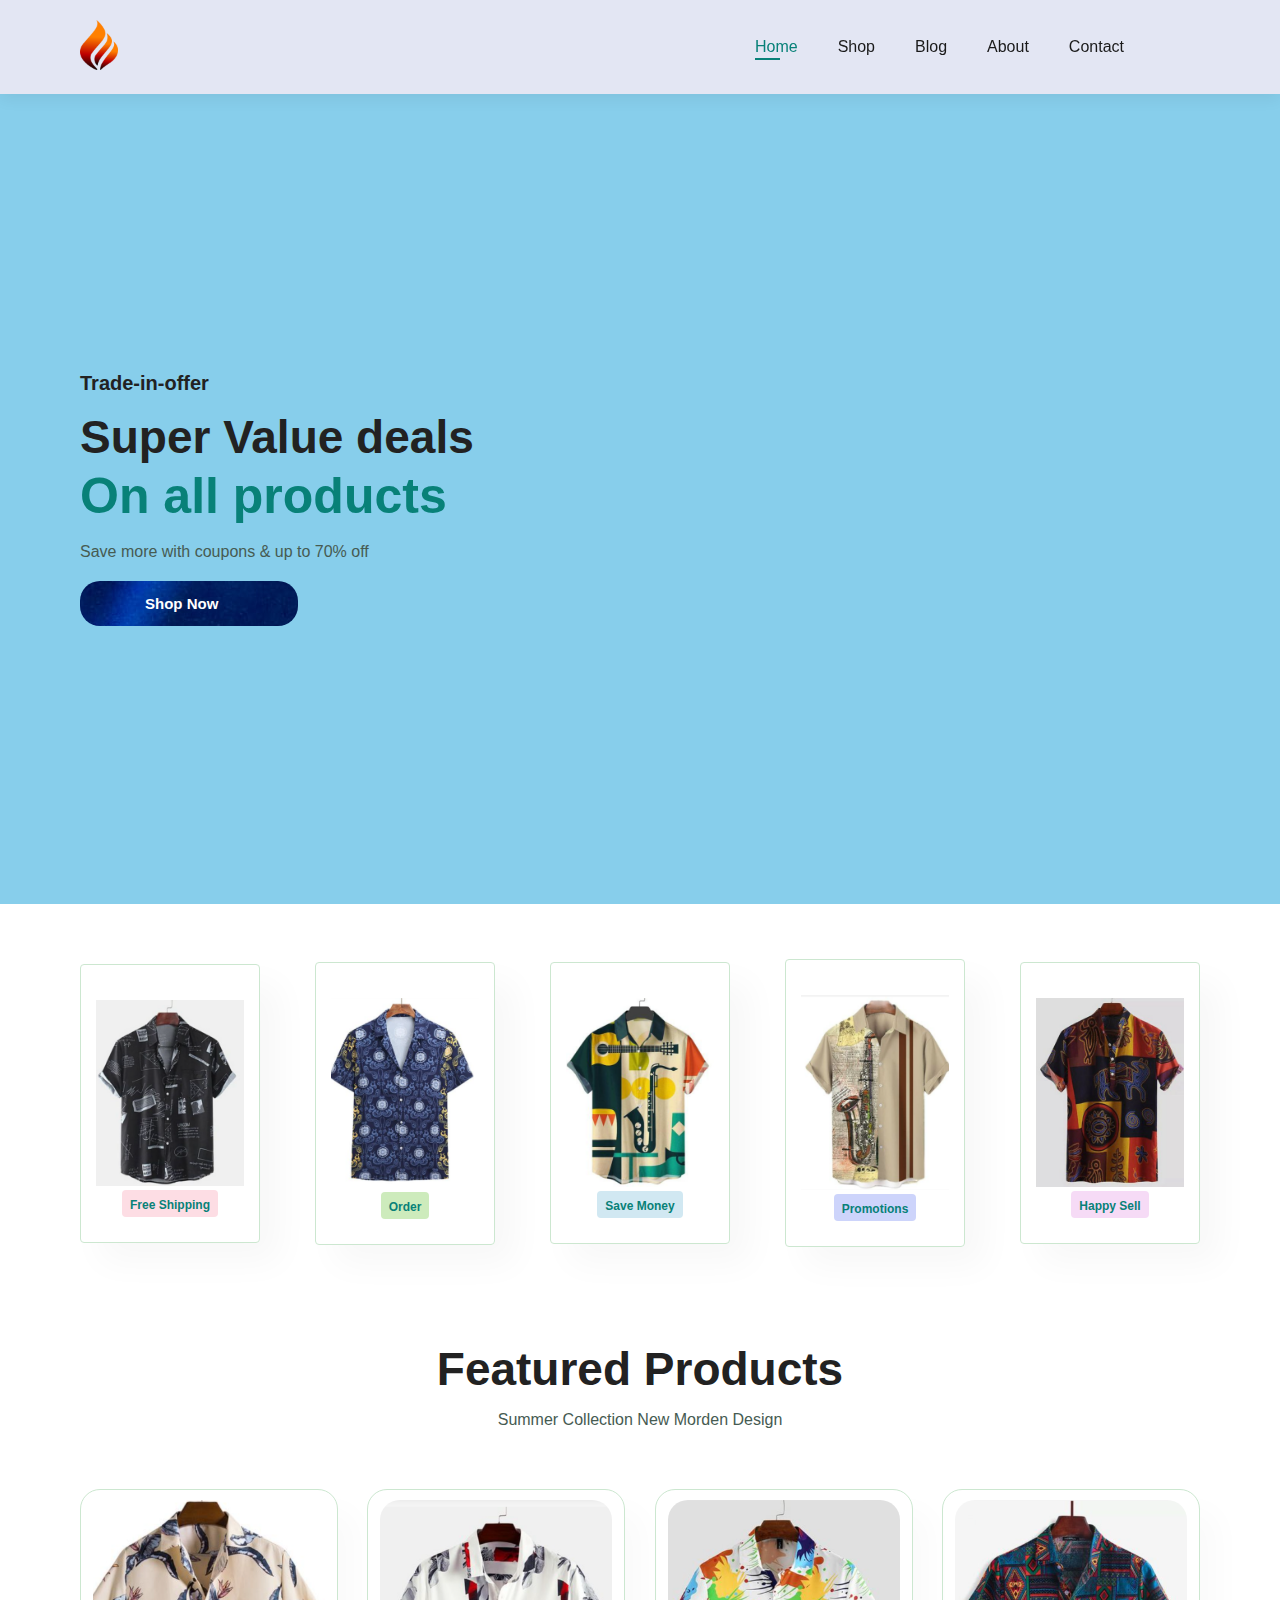
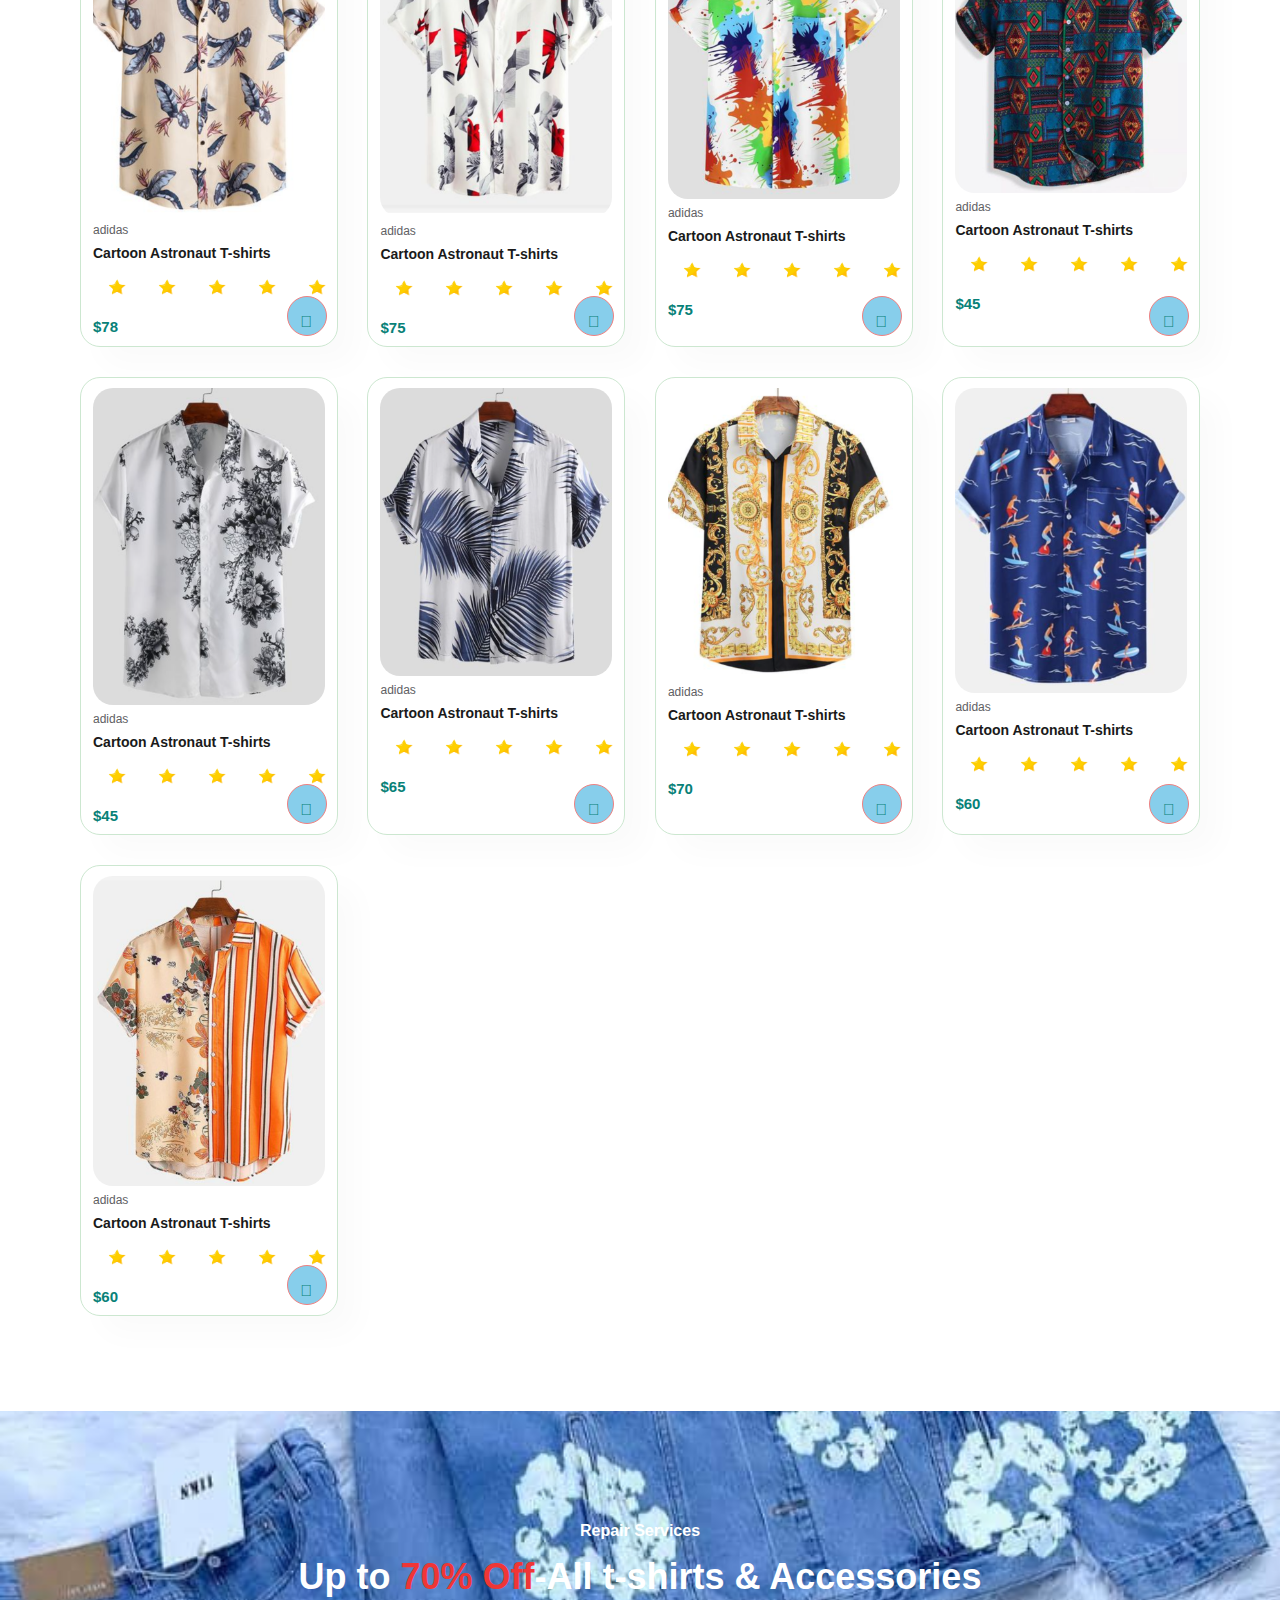
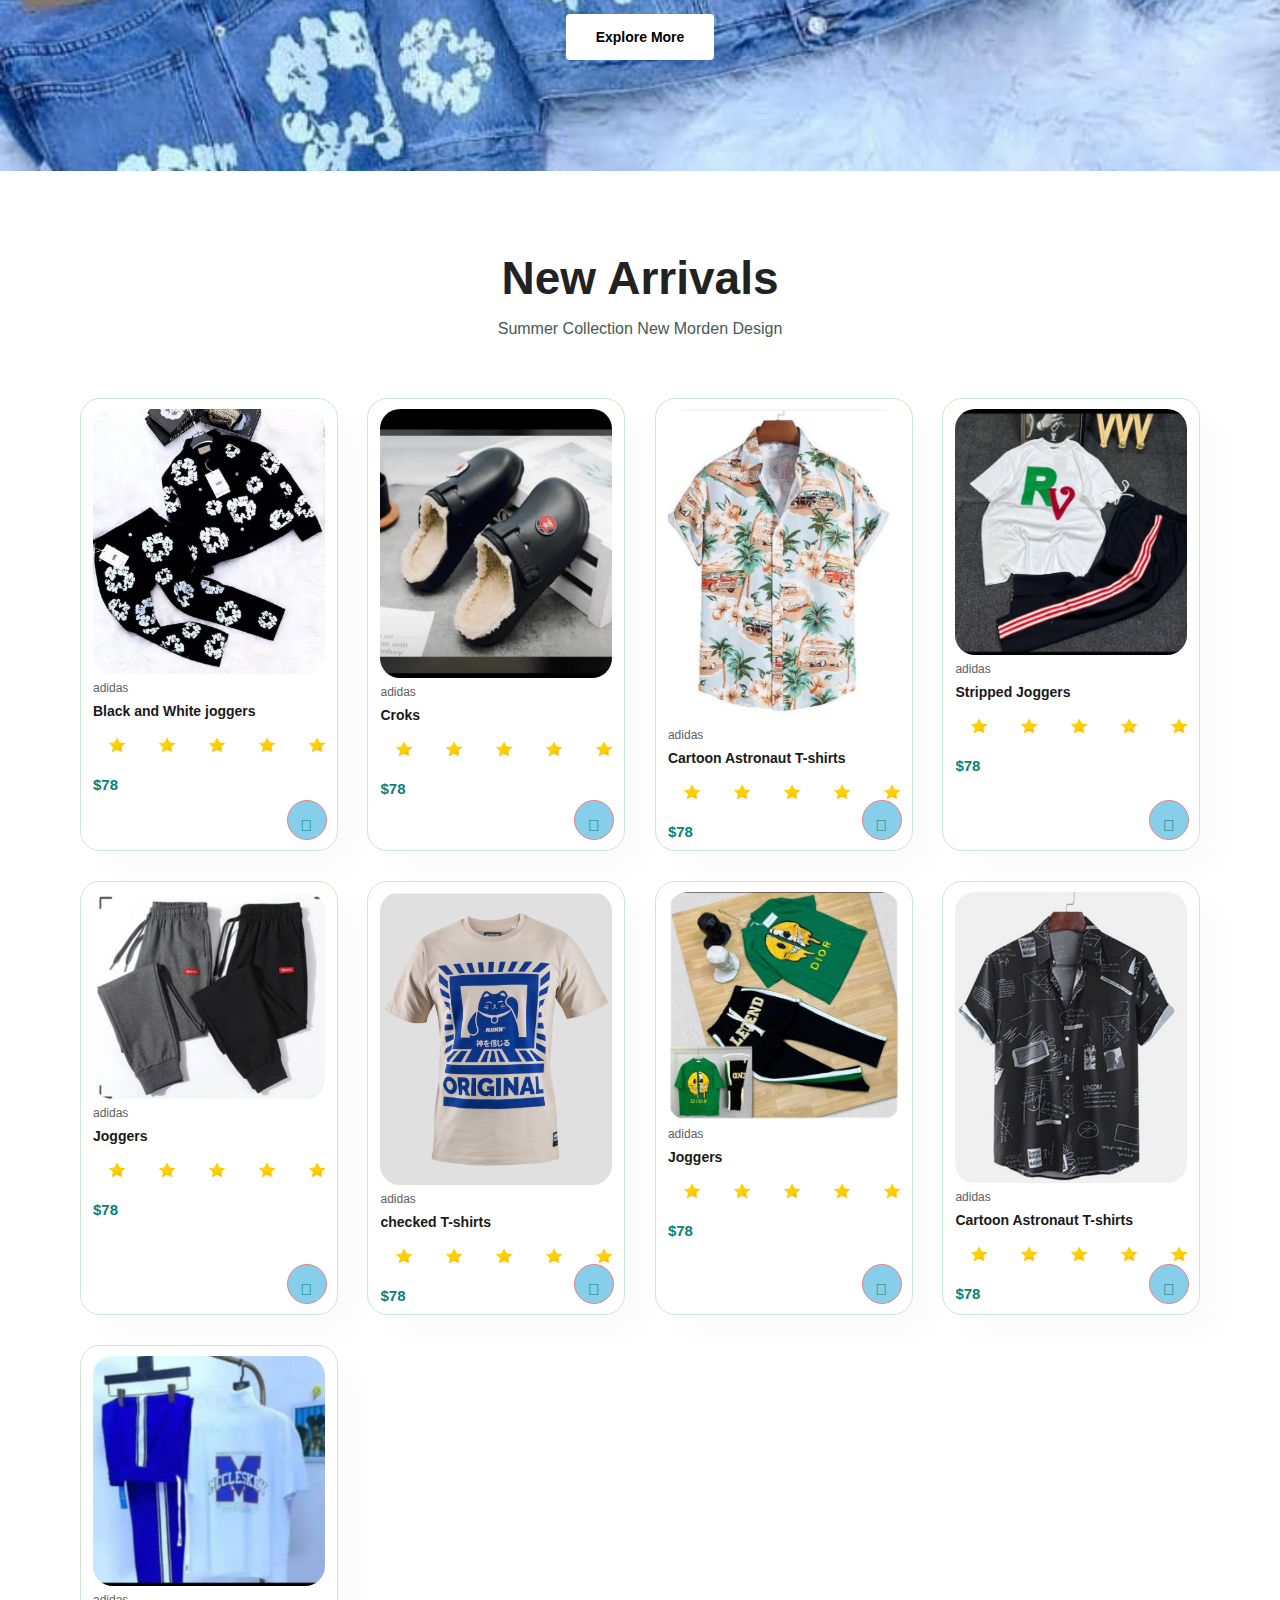
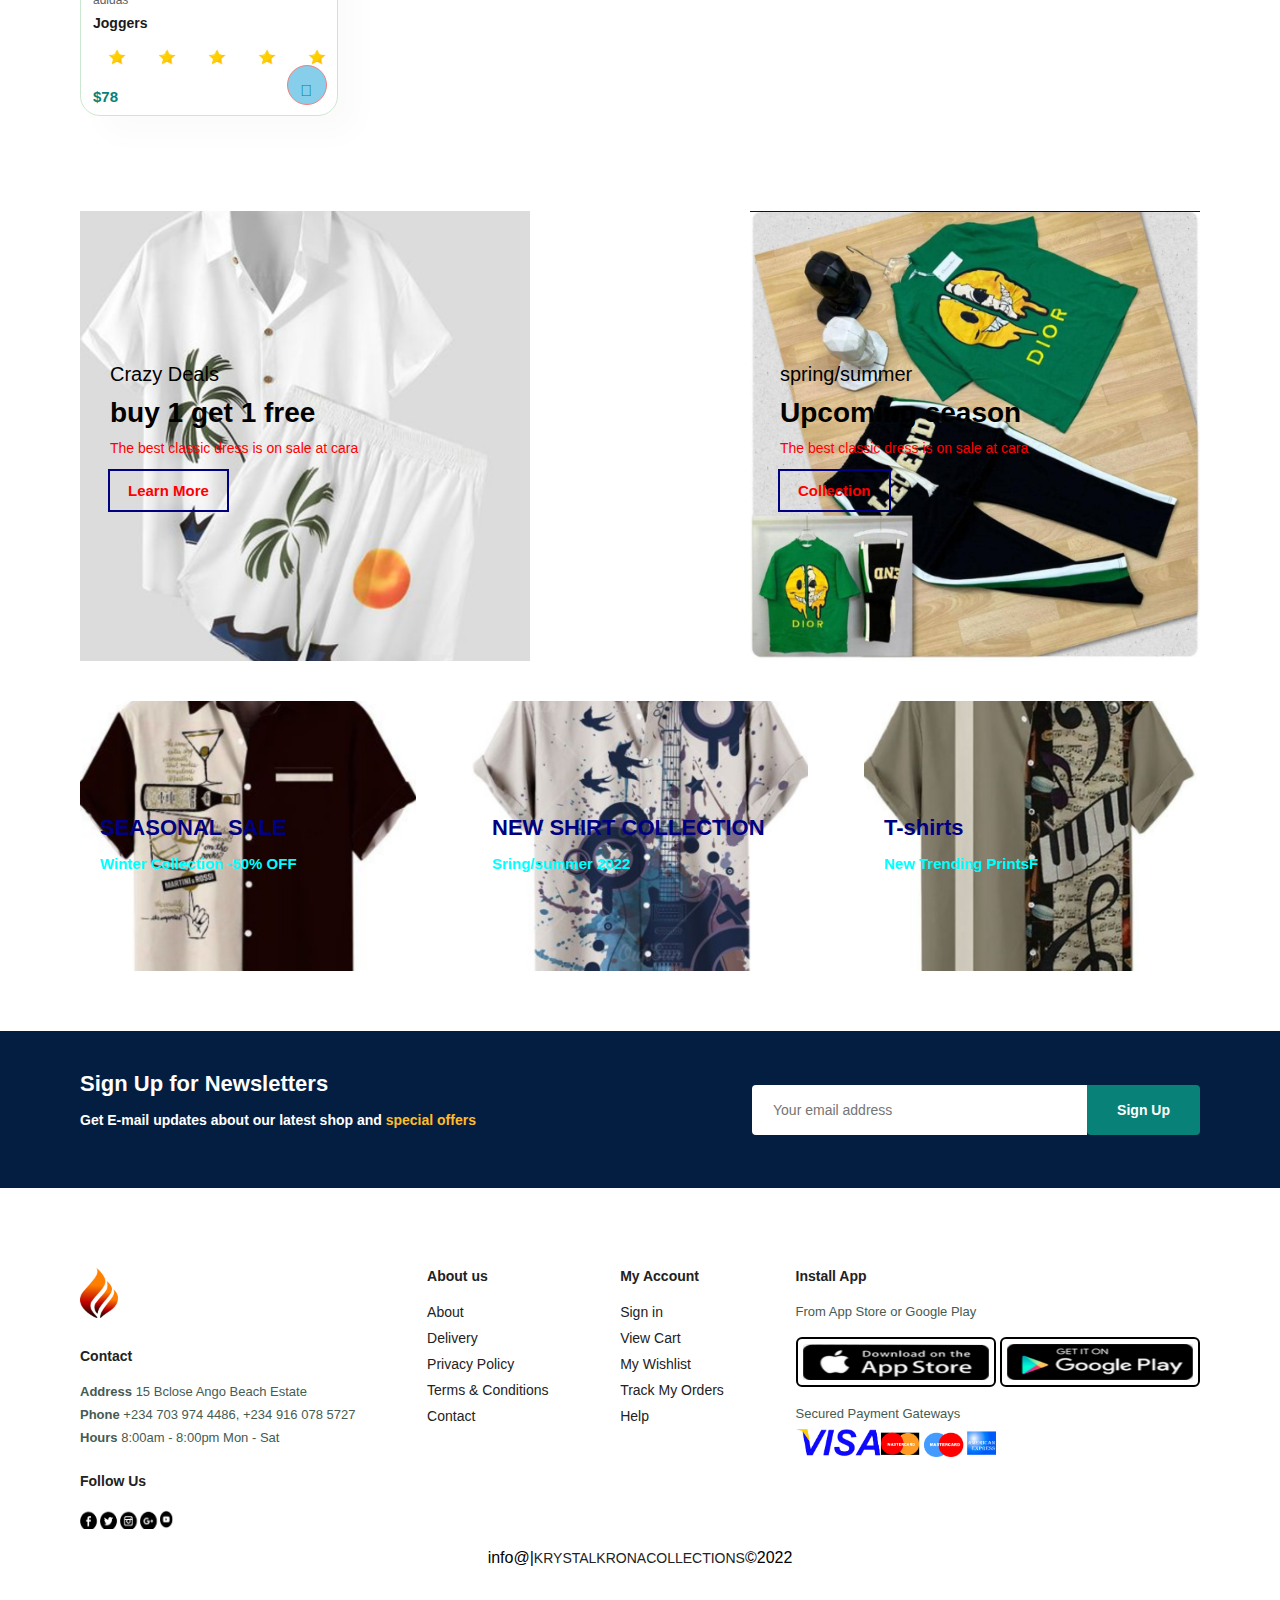
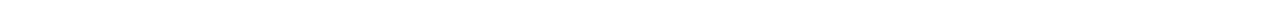
<file: slider/index.html>
<!DOCTYPE html>
<html lang="en">
<head>
    <meta charset="UTF-8">
    <meta http-equiv="X-UA-Compatible" content="IE=edge">
    <meta name="viewport" content="width=device-width, initial-scale=1.0">
    <title>E-commerce</title>
    <link rel="stylesheet" type="text/css" href="index.css">
    <link rel="stylesheet" href="https://pro.fontawesome.com/releases/v5.10.0/css/all.css"/>
</head>
<body>
    <section id="header">
        <a href="3"><img src="pics/logo.png" class="logo" alt="this ia an image"></a>
        <div>
            <ul id="navbar">
                <li><a class="active" href="index.html">Home</a></li>
                <li><a href="shop.html">Shop</a></li>
                <li><a href="blog.html">Blog</a></li>
                <li><a href="about.html">About</a></li>
                <li><a href="contact.html">Contact</a></li>
                <li id="ig-bag"><a href="cart.html"><i class="far fa-shopping-bag"></i></a></li>
                <a href="#" id="close"><i class="far fa-times"></i></a>
            </ul>
        </div>
        <div id="mobile">
            <a href="cart.html"><i class="far fa-shopping-bag hello"></i></a>
            <a id="bar"> &#9776;</a>
        </div>
    </section>

    <!-- next section -->
    <section id="hero">
        <h4> Trade-in-offer</h4>
        <h2>Super Value deals</h2>
        <h1>On all products</h1>
        <p>Save more with coupons & up to 70% off</p>
        <button>Shop Now</button>
    </section>

    <!-- third section -->
    <section id="feature" class="section-p1">
        <div class="fe-box">
            <img src="pics/shirt9.png" alt="this is an image">
            <h6>Free Shipping</h6>
        </div>

        <!-- pic 2 -->
        <div class="fe-box">
            <img src="pics/shirt22.png" alt="this is an image">
            <h6>Order</h6>
        </div>

        <!-- pic 3 -->
        <div class="fe-box">
            <img src="pics/shirt26.png" alt="this is an image">
            <h6>Save Money</h6>
        </div>

        <!-- pic 4 -->
        <div class="fe-box">
            <img src="pics/shirt21.png" alt="this is an image">
            <h6>Promotions</h6>
        </div>

        <!-- pic 5 -->
        <div class="fe-box">
            <img src="pics/shirt8.png" alt="this is an image">
            <h6>Happy Sell</h6>
        </div>

       
       <!-- <div class="fe-box">
            <img src="pics/shirt10.png" alt="this is an image">
            <h6>F24/7 Support</h6>
        </div>  -->
    </section>

    <section id="product1" class="section-p1">
        <h2>Featured Products</h2>
        <p>Summer Collection New Morden Design</p>
        <div class="pro-container">
            <div class="pro">
                <img src="pics/shirt25.png" alt="this is an image">
                <div class="des">
                    <span>adidas</span>
                    <h5>Cartoon Astronaut T-shirts</h5>
                    <div class="star">
                     <img src="pics/star1.png" class="lon">
                     <img src="pics/star1.png" class="lon">
                     <img src="pics/star1.png" class="lon">
                     <img src="pics/star1.png" class="lon">
                     <img src="pics/star1.png" class="lon">
                    </div>
                    <h4>$78</h4>
                </div>
                <a href="#">
                    <i class="fal fa-shopping-cart cart"></i>
                </a>
            </div>

            <!-- section a -->
            <div class="pro">
                <img src="pics/shirt1.png" alt="this is an image">
                <div class="des">
                    <span>adidas</span>
                    <h5>Cartoon Astronaut T-shirts</h5>
                    <div class="star">
                        <img src="pics/star1.png" class="lon">
                        <img src="pics/star1.png" class="lon">
                        <img src="pics/star1.png" class="lon">
                        <img src="pics/star1.png" class="lon">
                        <img src="pics/star1.png" class="lon">
                    </div>
                    <h4>$75</h4>
                </div>
                <a href="#">
                    <i class="fal fa-shopping-cart cart"></i>
                </a>
            </div>
            <!-- section c -->
            <div class="pro">
                <img src="pics/shirt2.png" alt="this is an image">
                <div class="des">
                    <span>adidas</span>
                    <h5>Cartoon Astronaut T-shirts</h5>
                    <div class="star">
                        <img src="pics/star1.png" class="lon">
                        <img src="pics/star1.png" class="lon">
                        <img src="pics/star1.png" class="lon">
                        <img src="pics/star1.png" class="lon">
                        <img src="pics/star1.png" class="lon">
                    </div>
                    <h4>$75</h4>
                </div>
                <a href="#">
                    <i class="fal fa-shopping-cart cart"></i>
                </a>
            </div>

             <!-- section c -->
             <div class="pro">
                <img src="pics/shirt3.png" alt="this is an image">
                <div class="des">
                    <span>adidas</span>
                    <h5>Cartoon Astronaut T-shirts</h5>
                    <div class="star">
                        <img src="pics/star1.png" class="lon">
                        <img src="pics/star1.png" class="lon">
                        <img src="pics/star1.png" class="lon">
                        <img src="pics/star1.png" class="lon">
                        <img src="pics/star1.png" class="lon">
                    </div>
                    <h4>$45</h4>
                </div>
                <a href="#">
                    <i class="fal fa-shopping-cart cart"></i>
                </a>
            </div>

             <!-- section c -->
             <div class="pro">
                <img src="pics/shirt6.png" alt="this is an image">
                <div class="des">
                    <span>adidas</span>
                    <h5>Cartoon Astronaut T-shirts</h5>
                    <div class="star">
                        <img src="pics/star1.png" class="lon">
                        <img src="pics/star1.png" class="lon">
                        <img src="pics/star1.png" class="lon">
                        <img src="pics/star1.png" class="lon">
                        <img src="pics/star1.png" class="lon">
                    </div>
                    <h4>$45</h4>
                </div>
                <a href="#">
                    <i class="fal fa-shopping-cart cart"></i>
                </a>
            </div>

             <!-- section c -->
             <div class="pro">
                <img src="pics/shirt7.png" alt="this is an image">
                <div class="des">
                    <span>adidas</span>
                    <h5>Cartoon Astronaut T-shirts</h5>
                    <div class="star">
                        <img src="pics/star1.png" class="lon">
                        <img src="pics/star1.png" class="lon">
                        <img src="pics/star1.png" class="lon">
                        <img src="pics/star1.png" class="lon">
                        <img src="pics/star1.png" class="lon">
                    </div>
                    <h4>$65</h4>
                </div>
                <a href="#">
                    <i class="fal fa-shopping-cart cart"></i>
                </a>
            </div>

             <!-- section c -->
             <div class="pro">
                <img src="pics/shirt16.png" alt="this is an image">
                <div class="des">
                    <span>adidas</span>
                    <h5>Cartoon Astronaut T-shirts</h5>
                    <div class="star">
                        <img src="pics/star1.png" class="lon">
                        <img src="pics/star1.png" class="lon">
                        <img src="pics/star1.png" class="lon">
                        <img src="pics/star1.png" class="lon">
                        <img src="pics/star1.png" class="lon">
                    </div>
                    <h4>$70</h4>
                </div>
                <a href="#">
                    <i class="fal fa-shopping-cart cart"></i>
                </a>
            </div>


             <!-- section c -->
             <div class="pro">
                <img src="pics/shirt17.png" alt="this is an image">
                <div class="des">
                    <span>adidas</span>
                    <h5>Cartoon Astronaut T-shirts</h5>
                    <div class="star">
                        <img src="pics/star1.png" class="lon">
                        <img src="pics/star1.png" class="lon">
                        <img src="pics/star1.png" class="lon">
                        <img src="pics/star1.png" class="lon">
                        <img src="pics/star1.png" class="lon">
                    </div>
                    <h4>$60</h4>
                </div>
                <a href="#">
                    <i class="fal fa-shopping-cart cart"></i>
                </a>
            </div>
             <!-- section c -->
            <div class="pro">
                <img src="pics/shirt12.png" alt="this is an image">
                <div class="des">
                    <span>adidas</span>
                    <h5>Cartoon Astronaut T-shirts</h5>
                    <div class="star">
                        <img src="pics/star1.png" class="lon">
                        <img src="pics/star1.png" class="lon">
                        <img src="pics/star1.png" class="lon">
                        <img src="pics/star1.png" class="lon">
                        <img src="pics/star1.png" class="lon">
                    </div>
                    <h4>$60</h4>
                </div>
                <a href="#">
                    <i class="fal fa-shopping-cart cart"></i>
                </a>
            </div>
        </div>
    </section>

    <section id="banner" class="section-m1">
        <h4>Repair Services</h4>
        <h2>Up to <span>70% Off</span>-All t-shirts & Accessories</h2>
        <button class="normal">Explore More</button>
    </section>
<!-- next part of the products -->
    <section id="product1" class="section-p1">
        <h2>New Arrivals</h2>
        <p>Summer Collection New Morden Design</p>
        <div class="pro-container">
            <div class="pro">
                <img src="pics/cos1.jpg" alt="this is an image">
                <div class="des">
                    <span>adidas</span>
                    <h5>Black and White joggers</h5>
                    <div class="star">
                        <img src="pics/star1.png" class="lon">
                        <img src="pics/star1.png" class="lon">
                        <img src="pics/star1.png" class="lon">
                        <img src="pics/star1.png" class="lon">
                        <img src="pics/star1.png" class="lon">
                    </div>
                    <h4>$78</h4>
                </div>
                <a href="#">
                    <i class="fal fa-shopping-cart cart"></i>
                </a>
            </div>

            <!-- section a -->
            <div class="pro">
                <img src="pics/slip2.jpg" alt="this is an image">
                <div class="des">
                    <span>adidas</span>
                    <h5>Croks</h5>
                    <div class="star">
                        <img src="pics/star1.png" class="lon">
                        <img src="pics/star1.png" class="lon">
                        <img src="pics/star1.png" class="lon">
                        <img src="pics/star1.png" class="lon">
                        <img src="pics/star1.png" class="lon">
                    </div>
                    <h4>$78</h4>
                </div>
                <a href="#">
                    <i class="fal fa-shopping-cart cart"></i>
                </a>
            </div>
            <!-- section c -->
            <div class="pro">
                <img src="pics/shirt23.png" alt="this is an image">
                <div class="des">
                    <span>adidas</span>
                    <h5>Cartoon Astronaut T-shirts</h5>
                    <div class="star">
                        <img src="pics/star1.png" class="lon">
                        <img src="pics/star1.png" class="lon">
                        <img src="pics/star1.png" class="lon">
                        <img src="pics/star1.png" class="lon">
                        <img src="pics/star1.png" class="lon">
                    </div>
                    <h4>$78</h4>
                </div>
                <a href="#">
                    <i class="fal fa-shopping-cart cart"></i>
                </a>
            </div>

             <!-- section c -->
             <div class="pro">
                <img src="pics/cos4.jpg" alt="this is an image">
                <div class="des">
                    <span>adidas</span>
                    <h5>Stripped Joggers</h5>
                    <div class="star">
                        <img src="pics/star1.png" class="lon">
                        <img src="pics/star1.png" class="lon">
                        <img src="pics/star1.png" class="lon">
                        <img src="pics/star1.png" class="lon">
                        <img src="pics/star1.png" class="lon">
                    </div>
                    <h4>$78</h4>
                </div>
                <a href="#">
                    <i class="fal fa-shopping-cart cart"></i>
                </a>
            </div>

             <!-- section c -->
             <div class="pro">
                <img src="pics/tro3.png" alt="this is an image">
                <div class="des">
                    <span>adidas</span>
                    <h5>Joggers</h5>
                    <div class="star">
                        <img src="pics/star1.png" class="lon">
                        <img src="pics/star1.png" class="lon">
                        <img src="pics/star1.png" class="lon">
                        <img src="pics/star1.png" class="lon">
                        <img src="pics/star1.png" class="lon">
                    </div>
                    <h4>$78</h4>
                </div>
                <a href="#">
                    <i class="fal fa-shopping-cart cart"></i>
                </a>
            </div>

             <!-- section c -->
             <div class="pro">
                <img src="pics/polo1.png" alt="this is an image">
                <div class="des">
                    <span>adidas</span>
                    <h5>checked T-shirts</h5>
                    <div class="star">
                        <img src="pics/star1.png" class="lon">
                        <img src="pics/star1.png" class="lon">
                        <img src="pics/star1.png" class="lon">
                        <img src="pics/star1.png" class="lon">
                        <img src="pics/star1.png" class="lon">
                    </div>
                    <h4>$78</h4>
                </div>
                <a href="#">
                    <i class="fal fa-shopping-cart cart"></i>
                </a>
            </div>

             <!-- section c -->
             <div class="pro">
                <img src="pics/cos3.jpg" alt="this is an image">
                <div class="des">
                    <span>adidas</span>
                    <h5>Joggers</h5>
                    <div class="star">
                        <img src="pics/star1.png" class="lon">
                        <img src="pics/star1.png" class="lon">
                        <img src="pics/star1.png" class="lon">
                        <img src="pics/star1.png" class="lon">
                        <img src="pics/star1.png" class="lon">
                    </div>
                    <h4>$78</h4>
                </div>
                <a href="#">
                    <i class="fal fa-shopping-cart cart"></i>
                </a>
            </div>


          <!-- section c -->
          <div class="pro">
            <img src="pics/shirt9.png" alt="this is an image">
            <div class="des">
                <span>adidas</span>
                <h5>Cartoon Astronaut T-shirts</h5>
                <div class="star">
                    <img src="pics/star1.png" class="lon">
                    <img src="pics/star1.png" class="lon">
                    <img src="pics/star1.png" class="lon">
                    <img src="pics/star1.png" class="lon">
                    <img src="pics/star1.png" class="lon">
                </div>
                <h4>$78</h4>
            </div>
            <a href="#">
                <i class="fal fa-shopping-cart cart"></i>
            </a>
                    </div>
             <!-- section c -->
            <div class="pro">
                <img src="pics/cos5.jpg" alt="this is an image">
                <div class="des">
                    <span>adidas</span>
                    <h5>Joggers</h5>
                    <div class="star">
                        <img src="pics/star1.png" class="lon">
                        <img src="pics/star1.png" class="lon">
                        <img src="pics/star1.png" class="lon">
                        <img src="pics/star1.png" class="lon">
                        <img src="pics/star1.png" class="lon">
                    </div>
                    <h4>$78</h4>
                </div>
                <a href="#">
                    <i class="fal fa-shopping-cart cart"></i>
                </a>
            </div>
        </div>
    </section>

    <!-- another section -->
    <section id="sm-banner" class="section-p1">
        <div class="banner-box">
            <h4>Crazy Deals</h4>
            <h2>buy 1 get 1 free</h2>
            <span>The best classic dress is on sale at cara</span>
            <button class="white">Learn More</button>
        </div>

        <!-- another part -->
        <div class="banner-box banner-box2">
            <h4>spring/summer</h4>
            <h2>Upcoming season</h2>
            <span>The best classic dress is on sale at cara</span>
            <button class="white">Collection</button>
        </div>
    </section>

    <section id="banner3">
        <div class="banner-box">
            <h2>SEASONAL SALE</h2>
            <h3>Winter Collection -50% OFF</h3>
 </div>

 <!-- part a -->
 <div class="banner-box banner-box2">
    <h2>NEW SHIRT COLLECTION</h2>
    <h3>Sring/summer 2022</h3>
</div>

<!-- part b -->

<div class="banner-box banner-box3">
    <h2>T-shirts</h2>
    <h3>New Trending PrintsF</h3>
</div>
    </section>

    <!-- ?another section -->
    <section id="newsletter" class="section-p1 section-m1">
        <div class="newstext">
            <h4>Sign Up for Newsletters</h4>
            <p>Get E-mail updates about our latest shop and <span>special offers</span>
            </p>
        </div>
        <div class="form">
            <input type="text" placeholder="Your email address">
            <button class="normal">Sign Up</button>
        </div>
    </section>
    <!-- another section -->
    <footer class="section-p1" >
        <div class="col">
            <img src="pics/logo.png" alt="this is an image" class="logo">
            <h4>Contact</h4>
            <p><strong>Address</strong> 15 Bclose Ango Beach Estate</p>
            <p><strong>Phone</strong> +234 703 974 4486, +234 916 078 5727</p>
            <p><strong>Hours</strong> 8:00am - 8:00pm Mon - Sat</p>
            <div class="follow">
                <h4>Follow Us</h4>
                <div class="icon">
                    <img src="pics/fcebook icon.png">
                    <img src="pics/twitter icon.png">
                    <img src="pics/instagram icon.png">
                    <img src="pics/google icon.png">
                    <img src="pics/youtube.icon.png">
                </div>
            </div>
        </div>
        <!-- another -->
        <div class="col">
            <h4>About us</h4>
            <a href="#">About</a>
            <a href="#">Delivery</a>
            <a href="#">Privacy Policy</a>
            <a href="#">Terms & Conditions</a>
            <a href="#">Contact</a>
        </div>

        <div class="col">
            <h4> My Account</h4>
            <a href="#">Sign in</a>
            <a href="#">View Cart</a>
            <a href="#">My Wishlist</a>
            <a href="#">Track My Orders</a>
            <a href="#">Help</a>
        </div>

        <div class="col install">
            <h4>Install App</h4>
            <p>From App Store or Google Play</p>
            <div class="row">
                <img src="pics/iphone.png" alt="this is an icon" class="icon1">
                <img src="pics/gplay1.png" alt="this is an icon" class="icon1">
            </div>
            <p>Secured Payment Gateways</p>
            <img src="pics/master.png" class="icon12">
        </div>
        <div class="copyright">
            info@|<a>KRYSTALKRONACOLLECTIONS</a>&copy;2022
        
        </div>
    </footer>

   
    <script src="script.js"></script>
</body>
</html>
</file>
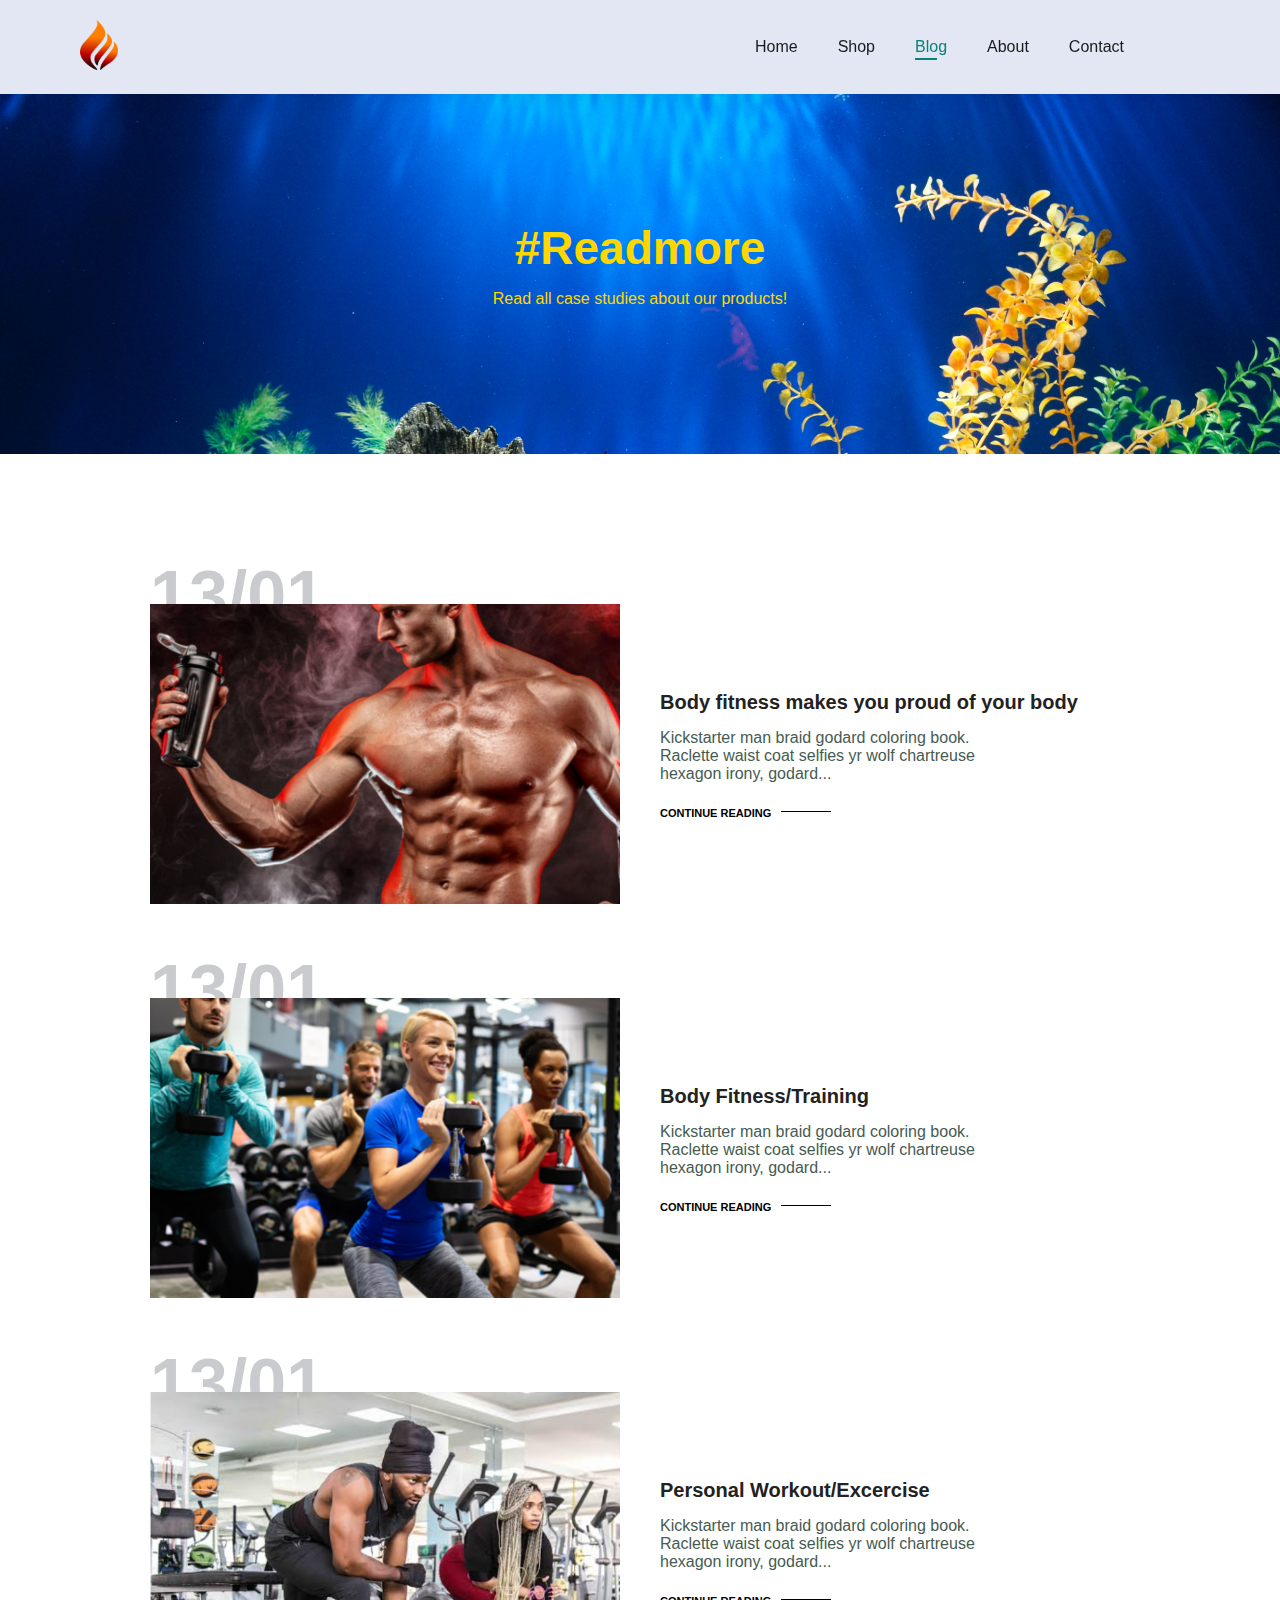
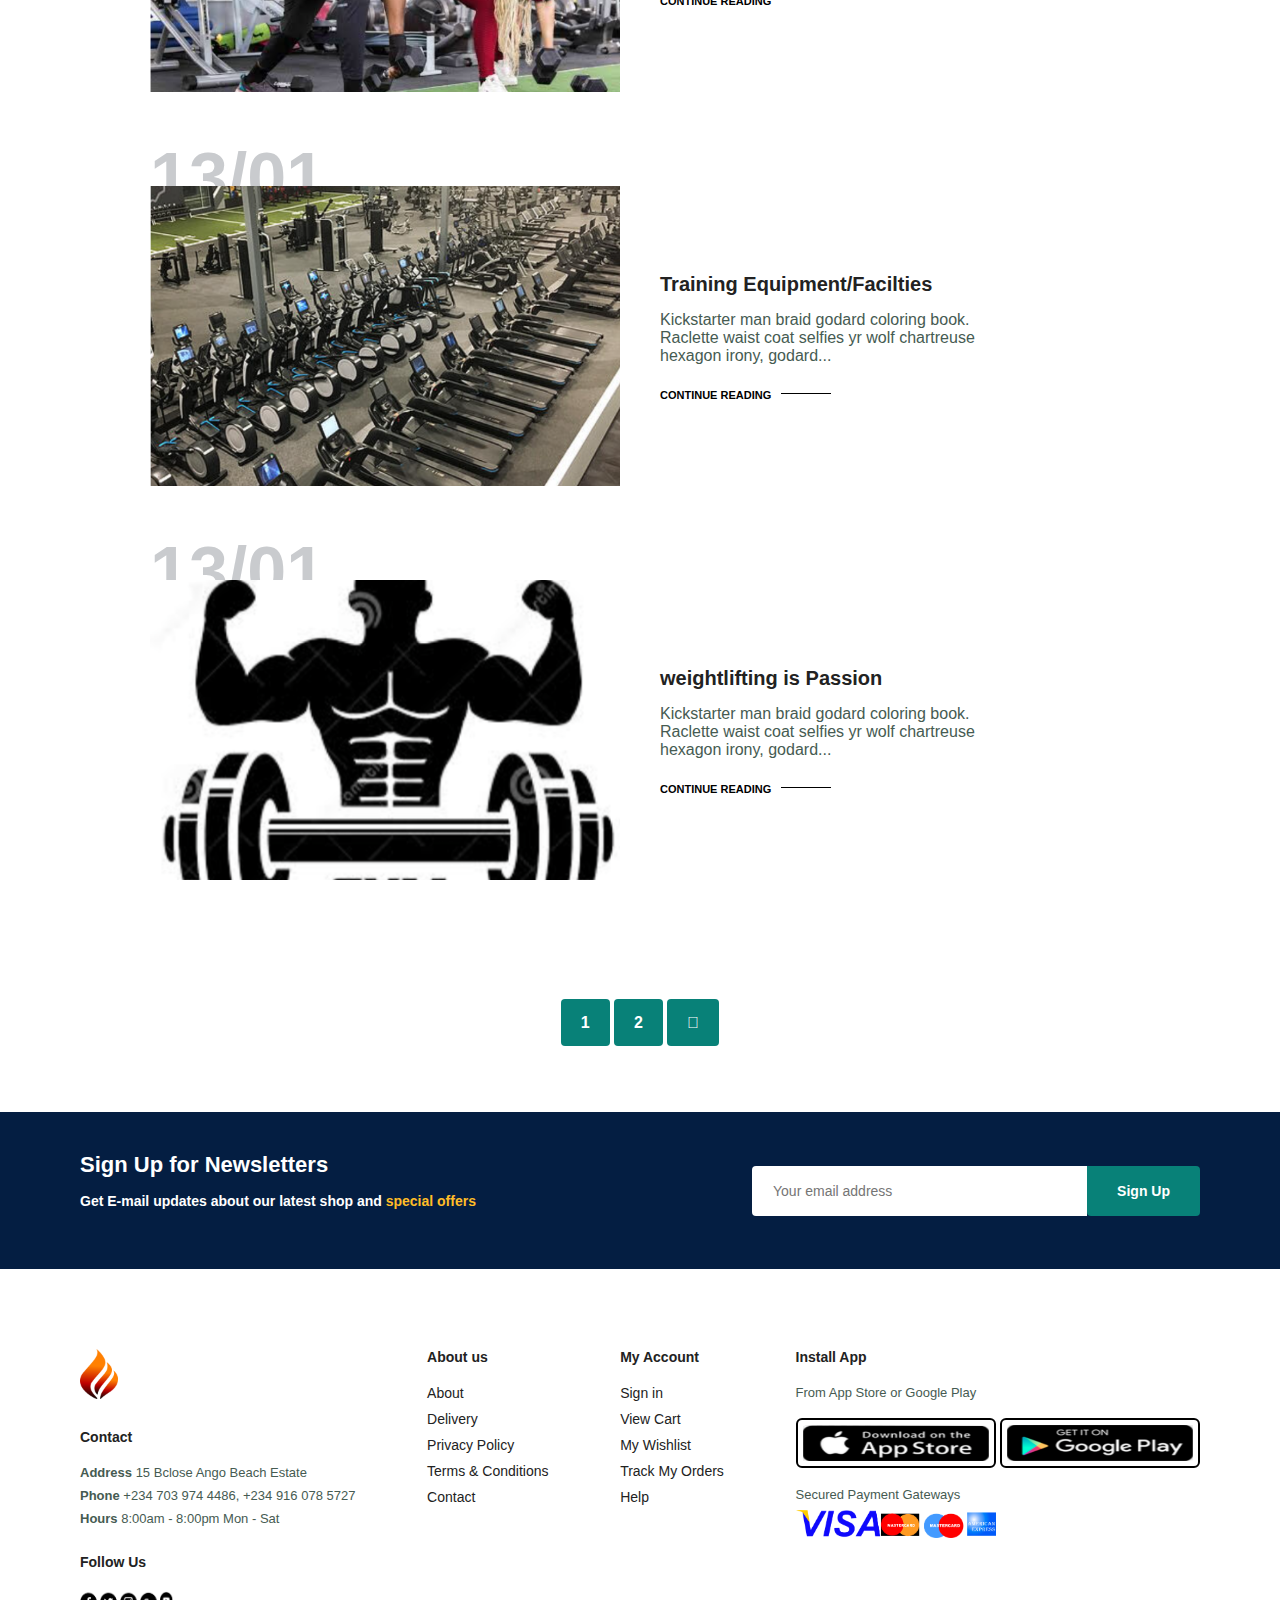
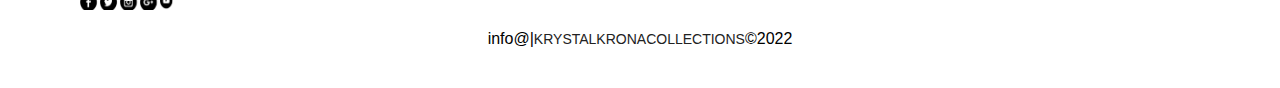
<file: slider/blog.html>
<!DOCTYPE html>
<html lang="en">
<head>
    <meta charset="UTF-8">
    <meta http-equiv="X-UA-Compatible" content="IE=edge">
    <meta name="viewport" content="width=device-width, initial-scale=1.0">
    <title>E-commerce/Blog</title>
    <link rel="stylesheet" type="text/css" href="index.css">
    <link rel="stylesheet" href="https://pro.fontawesome.com/releases/v5.10.0/css/all.css"/>
</head>
<body>
    <section id="header">
        <a href="3"><img src="pics/logo.png" class="logo" alt="this ia an image"></a>
        <div>
            <ul id="navbar">
                <li><a  href="index.html">Home</a></li>
                <li><a  href="shop.html">Shop</a></li>
                <li><a class="active" href="blog.html">Blog</a></li>
                <li><a href="about.html">About</a></li>
                <li><a href="contact.html">Contact</a></li>
                <li id="ig-bag"><a href="cart.html"><i class="far fa-shopping-bag"></i></a></li>
                <a href="#" id="close"><i class="far fa-times"></i></a>
            </ul>
        </div>
        <div id="mobile">
            <a href="cart.html"><i class="far fa-shopping-bag hello"></i></a>
            <a id="bar"> &#9776;</a>
        </div>
    </section>

    <!-- next section -->
    <section id="page-header" class="blog-header">
        <h2>#Readmore</h2>
        <p>Read all case studies about our products!</p>
    </section>

    <section id="blog">
        <!-- part 1 -->
        <div class="blog-box">
            <div class="blog-img">
                <img src="pics/gym2.png" alt="">
            </div>
            <div class="blog-details">
                <h4>Body fitness makes you proud of your body </h4>
                <p>Kickstarter man braid godard coloring book.<br>
                     Raclette waist
                    coat selfies yr wolf chartreuse<br> hexagon irony, godard...
                </p>
                <a href="#"> CONTINUE READING</a>
                
            </div>
            <h1>13/01</h1>
        </div>
         <!-- end of each part -->



    <!-- part 2 -->
    <div class="blog-box">
        <div class="blog-img">
            <img src="pics/gym 5.png" alt="">
        </div>
        <div class="blog-details">
            <h4>Body Fitness/Training</h4>
            
            <p>Kickstarter man braid godard coloring book.<br>
                 Raclette waist
                coat selfies yr wolf chartreuse<br> hexagon irony, godard...
            </p>
            <a href="#"> CONTINUE READING</a>
            
        </div>
        <h1>13/01</h1>
    </div>
     <!-- end of each part -->


        <!-- part 3 -->
        <div class="blog-box">
            <div class="blog-img">
                <img src="pics/gym1.png" alt="">
            </div>
            <div class="blog-details">
                <h4>Personal Workout/Excercise</h4>
               
                <p>Kickstarter man braid godard coloring book.<br>
                     Raclette waist
                    coat selfies yr wolf chartreuse<br> hexagon irony, godard...
                </p>
                <a href="#"> CONTINUE READING</a>
                
            </div>
            <h1>13/01</h1>
        </div>
         <!-- end of each part -->


            <!-- part 4 -->
    <div class="blog-box">
        <div class="blog-img">
            <img src="pics/gym 4.png" alt="">
        </div>
        <div class="blog-details">
            <h4>Training Equipment/Facilties</h4>
            <p>Kickstarter man braid godard coloring book.<br>
                 Raclette waist
                coat selfies yr wolf chartreuse<br> hexagon irony, godard...
            </p>
            <a href="#"> CONTINUE READING</a>
            
        </div>
        <h1>13/01</h1>
    </div>
     <!-- end of each part -->

        <!-- part 5 -->
        <div class="blog-box">
            <div class="blog-img">
                <img src="pics/fitm.png" alt="">
            </div>
            <div class="blog-details">
                <h4>weightlifting is Passion</h4>
                <p>Kickstarter man braid godard coloring book.<br>
                     Raclette waist
                    coat selfies yr wolf chartreuse<br> hexagon irony, godard...
                </p>
                <a href="#"> CONTINUE READING</a>
                
            </div>
            <h1>13/01</h1>
        </div>
        <!-- end of each part -->
    </section>
        <!-- another page -->
        <section id="pagination" class="section-p1">
            <a href="#">1</a>
            <a href="#">2</a>
            <a href="#"><i class="fal fa-long-arrow-alt-right"></i></a>
        </section>
    <!-- ?another section -->
    <section id="newsletter" class="section-p1 section-m1">
        <div class="newstext">
            <h4>Sign Up for Newsletters</h4>
            <p>Get E-mail updates about our latest shop and <span>special offers</span>
            </p>
        </div>
        <div class="form">
            <input type="text" placeholder="Your email address">
            <button class="normal">Sign Up</button>
        </div>
    </section>
    <!-- another section -->
    <footer class="section-p1" >
        <div class="col">
            <img src="pics/logo.png" alt="this is an image" class="logo">
            <h4>Contact</h4>
            <p><strong>Address</strong> 15 Bclose Ango Beach Estate</p>
            <p><strong>Phone</strong> +234 703 974 4486, +234 916 078 5727</p>
            <p><strong>Hours</strong> 8:00am - 8:00pm Mon - Sat</p>
            <div class="follow">
                <h4>Follow Us</h4>
                <div class="icon">
                    <img src="pics/fcebook icon.png">
                    <img src="pics/twitter icon.png">
                    <img src="pics/instagram icon.png">
                    <img src="pics/google icon.png">
                    <img src="pics/youtube.icon.png">
                </div>
            </div>
        </div>
        <!-- another -->
        <div class="col">
            <h4>About us</h4>
            <a href="#">About</a>
            <a href="#">Delivery</a>
            <a href="#">Privacy Policy</a>
            <a href="#">Terms & Conditions</a>
            <a href="#">Contact</a>
        </div>

        <div class="col">
            <h4> My Account</h4>
            <a href="#">Sign in</a>
            <a href="#">View Cart</a>
            <a href="#">My Wishlist</a>
            <a href="#">Track My Orders</a>
            <a href="#">Help</a>
        </div>

        <div class="col install">
            <h4>Install App</h4>
            <p>From App Store or Google Play</p>
            <div class="row">
                <img src="pics/iphone.png" alt="this is an icon" class="icon1">
                <img src="pics/gplay1.png" alt="this is an icon" class="icon1">
            </div>
            <p>Secured Payment Gateways</p>
            <img src="pics/master.png" class="icon12">
        </div>
        <div class="copyright">
            info@|<a>KRYSTALKRONACOLLECTIONS</a>&copy;2022
        
        </div>
    </footer>

   
    <script src="script.js"></script>
</body>
</html>
</file>
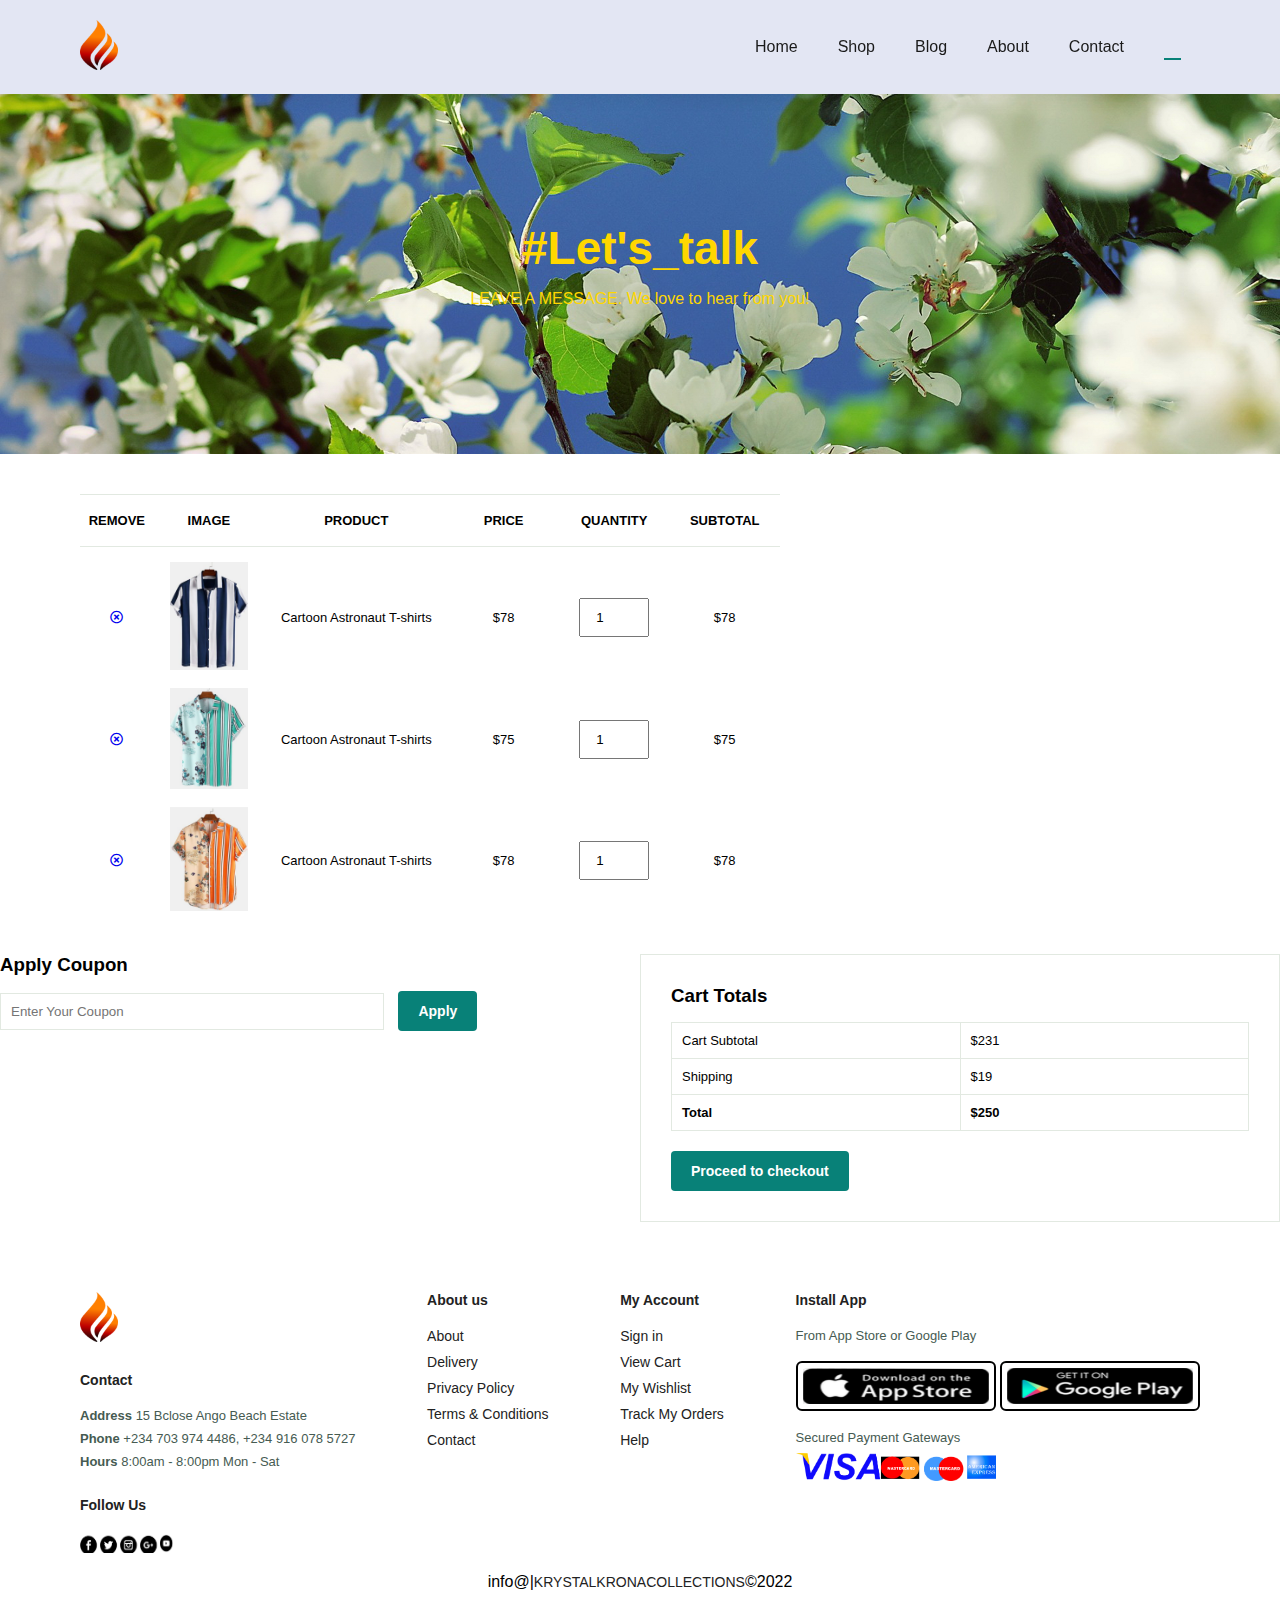
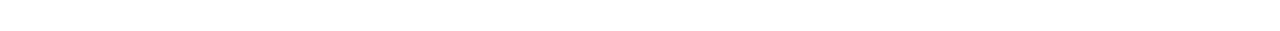
<file: slider/cart.html>
<!DOCTYPE html>
<html lang="en">
<head>
    <meta charset="UTF-8">
    <meta http-equiv="X-UA-Compatible" content="IE=edge">
    <meta name="viewport" content="width=device-width, initial-scale=1.0">
    <title>E-commerce/Cart</title>
    <link rel="stylesheet" type="text/css" href="index.css">
    <link rel="stylesheet" href="https://pro.fontawesome.com/releases/v5.10.0/css/all.css"/>
</head>
<body>
    <section id="header">
        <a href="3"><img src="pics/logo.png" class="logo" alt="this ia an image"></a>
        <div>
            <ul id="navbar">
                <li><a  href="index.html">Home</a></li>
                <li><a  href="shop.html">Shop</a></li>
                <li><a  href="blog.html">Blog</a></li>
                <li><a  href="about.html">About</a></li>
                <li><a  href="contact.html">Contact</a></li>
                <li id="ig-bag"><a class="active" href="cart.html"><i class="far fa-shopping-bag"></i></a></li>
                <a href="#" id="close"><i class="far fa-times"></i></a>
            </ul>
        </div>
        <div id="mobile">
            <a href="cart.html"><i class="far fa-shopping-bag hello"></i></a>
            <a id="bar"> &#9776;</a>
        </div>
    </section>

    <!-- next section -->
    <section id="page-header" class="about-header">
        <h2>#Let's_talk</h2>
        <p>
            LEAVE A MESSAGE. We love to hear from you!
        </p>
    </section>
            <!-- ?another section -->
    <section id="cart" class="section-p1">
        <table width="100%">
            <thead>
                <tr>
                    <td>Remove</td>
                    <td>Image</td>
                    <td>Product</td>
                    <td>Price</td>
                    <td>Quantity</td>
                    <td>Subtotal</td>
                </tr>
            </thead>
            <tbody>
                <tr>
                    <td><a href="#"><i class="far fa-times-circle"></i></a></td>
                    <td> <img src="pics/shirt10.png"></td>
                    <td> Cartoon Astronaut T-shirts</td>
                    <td>$78</td>
                    <td><input type="number" value="1"></td>
                    <td>$78</td>
                </tr>

                <!-- section 1 -->
                <tr>
                    <td><a href="#"><i class="far fa-times-circle"></i></a></td>
                    <td> <img src="pics/shirt24.png"></td>
                    <td> Cartoon Astronaut T-shirts</td>
                    <td>$75</td>
                    <td><input type="number" value="1"></td>
                    <td>$75</td>
                </tr>

                
                <!-- section 1 -->
                <tr>
                    <td><a href="#"><i class="far fa-times-circle"></i></a></td>
                    <td> <img src="pics/shirt12.png"></td>
                    <td> Cartoon Astronaut T-shirts</td>
                    <td>$78</td>
                    <td><input type="number" value="1"></td>
                    <td>$78</td>
                </tr>
            </tbody>
        </table>
    </section>
    <!-- another part -->
    <section id="cart-add">
        <div id="coupon">
            <h3>Apply Coupon</h3>
            <div>
                <input type="text" placeholder="Enter Your Coupon">
                <button class="normal">Apply</button>
            </div>
        </div>

        <div id="subtotal">
            <h3>Cart Totals</h3>
            <table>
                <tr>
                    <td>Cart Subtotal</td>
                    <td>$231</td>
                </tr>

                <tr>
                    <td>Shipping</td>
                    <td>$19</td>
                </tr>

                <tr>
                    <td><strong>Total</strong></td>
                    <td><strong>$250</strong></td>
                </tr>
            </table>
            <button class="normal">Proceed to checkout</button>
        </div>
    </section>
            <!-- section 2 -->
    <footer class="section-p1" >
        <div class="col">
            <img src="pics/logo.png" alt="this is an image" class="logo">
            <h4>Contact</h4>
            <p><strong>Address</strong> 15 Bclose Ango Beach Estate</p>
            <p><strong>Phone</strong> +234 703 974 4486, +234 916 078 5727</p>
            <p><strong>Hours</strong> 8:00am - 8:00pm Mon - Sat</p>
            <div class="follow">
                <h4>Follow Us</h4>
                <div class="icon">
                    <img src="pics/fcebook icon.png">
                    <img src="pics/twitter icon.png">
                    <img src="pics/instagram icon.png">
                    <img src="pics/google icon.png">
                    <img src="pics/youtube.icon.png">
                </div>
            </div>
        </div>
        <!-- another -->
        <div class="col">
            <h4>About us</h4>
            <a href="#">About</a>
            <a href="#">Delivery</a>
            <a href="#">Privacy Policy</a>
            <a href="#">Terms & Conditions</a>
            <a href="#">Contact</a>
        </div>

        <div class="col">
            <h4> My Account</h4>
            <a href="#">Sign in</a>
            <a href="#">View Cart</a>
            <a href="#">My Wishlist</a>
            <a href="#">Track My Orders</a>
            <a href="#">Help</a>
        </div>

        <div class="col install">
            <h4>Install App</h4>
            <p>From App Store or Google Play</p>
            <div class="row">
                <img src="pics/iphone.png" alt="this is an icon" class="icon1">
                <img src="pics/gplay1.png" alt="this is an icon" class="icon1">
            </div>
            <p>Secured Payment Gateways</p>
            <img src="pics/master.png" class="icon12">
        </div>
        <div class="copyright">
            info@|<a>KRYSTALKRONACOLLECTIONS</a>&copy;2022
        
        </div>
    </footer>

   
    <script src="script.js"></script>
</body>
</html>
</file>
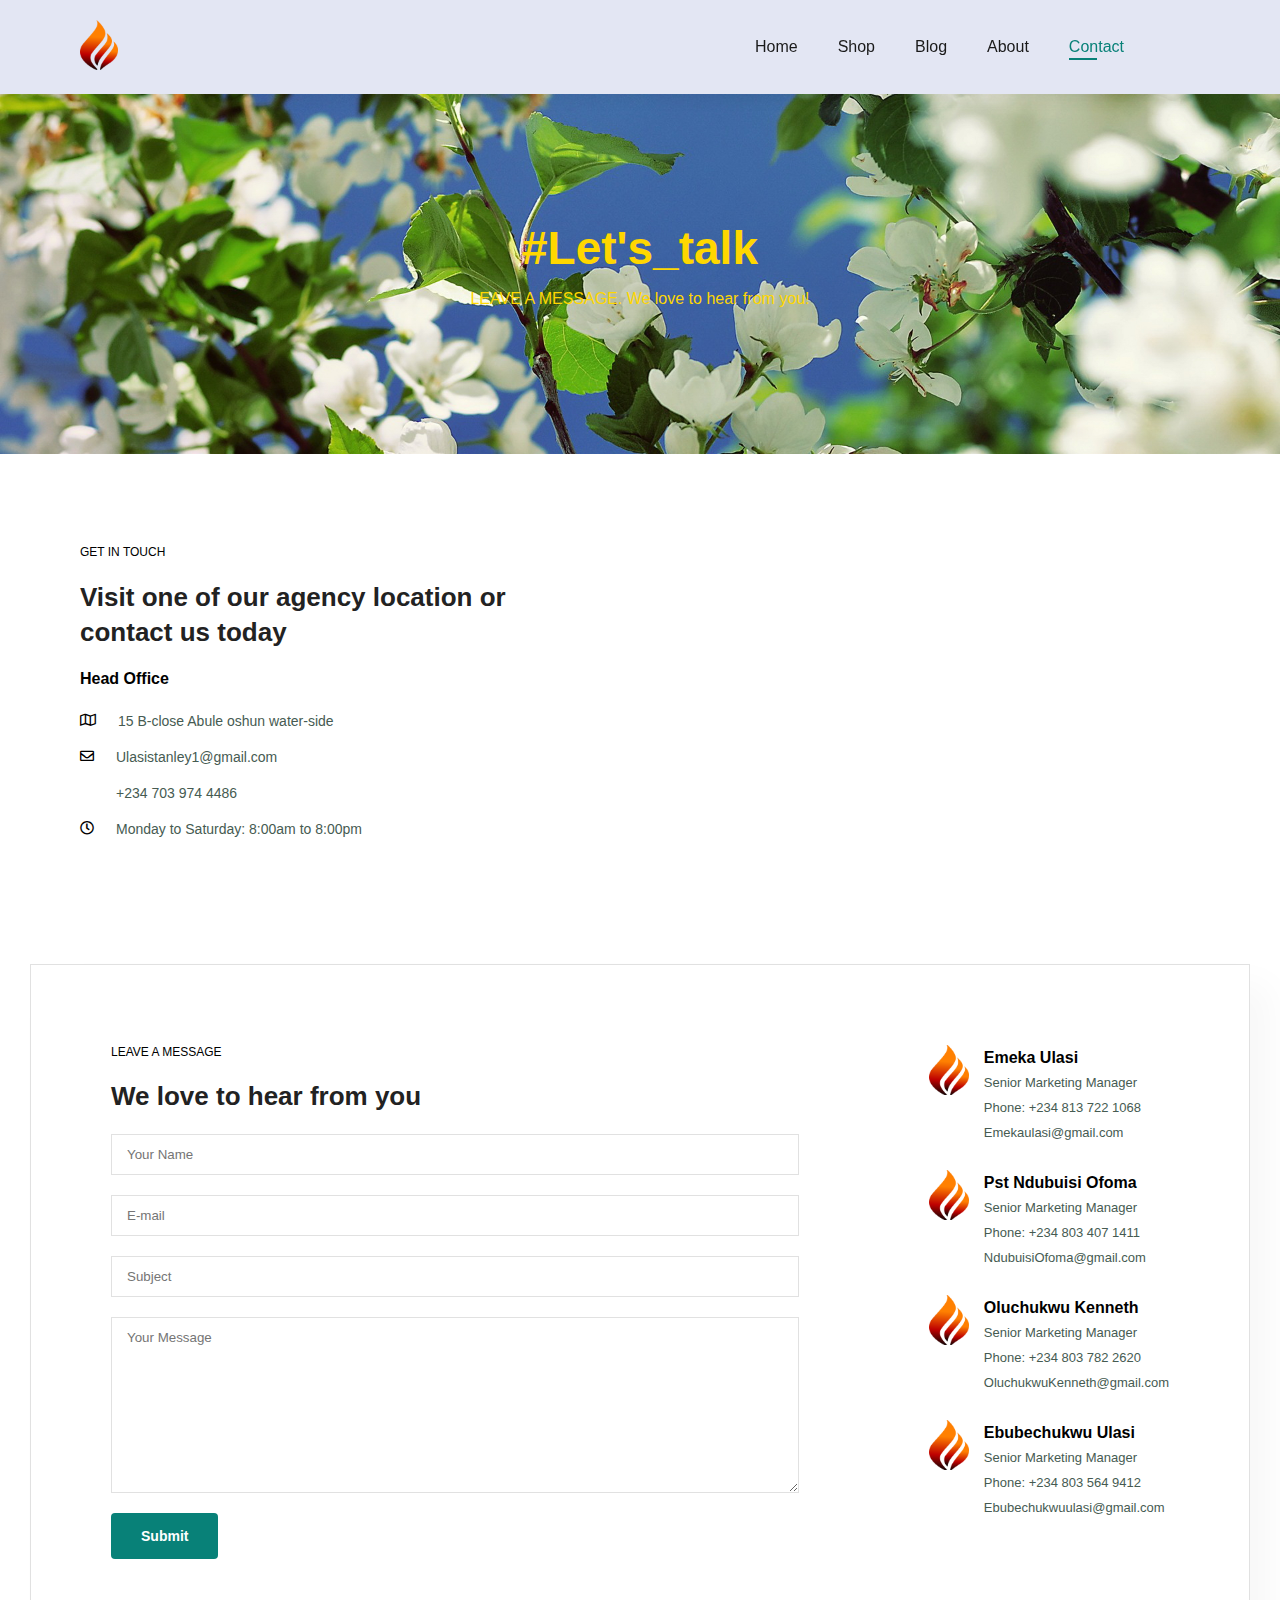
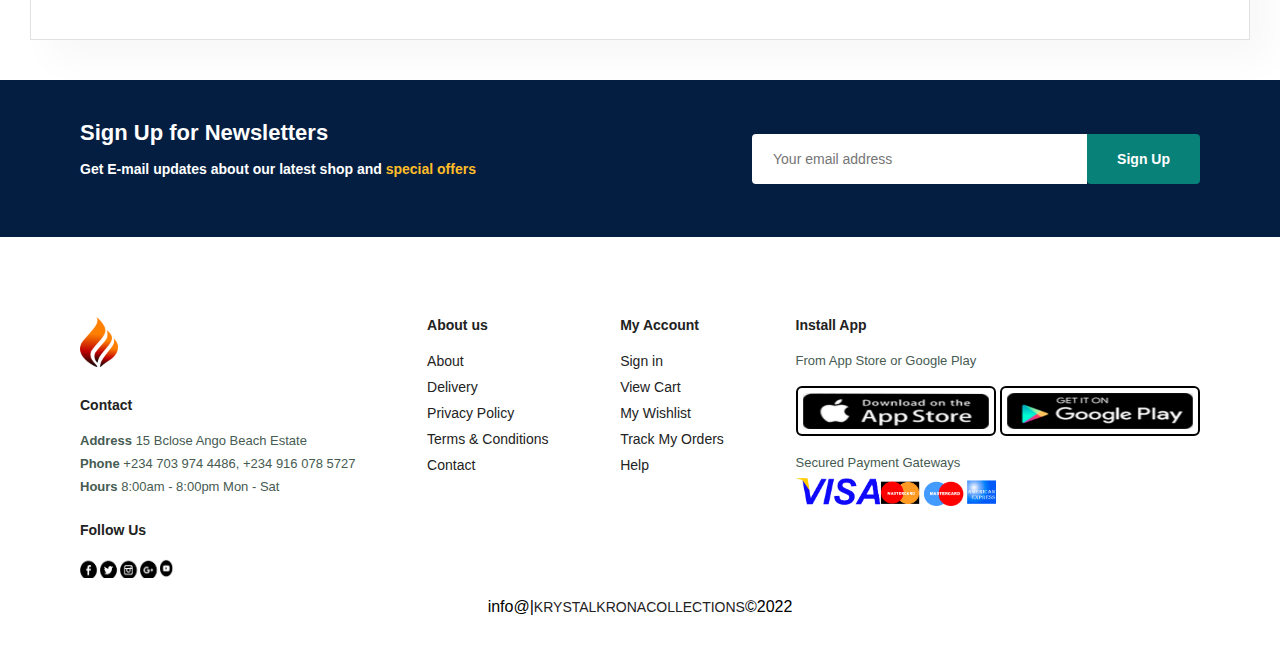
<file: slider/contact.html>
<!DOCTYPE html>
<html lang="en">
<head>
    <meta charset="UTF-8">
    <meta http-equiv="X-UA-Compatible" content="IE=edge">
    <meta name="viewport" content="width=device-width, initial-scale=1.0">
    <title>E-commerce/Contact</title>
    <link rel="stylesheet" type="text/css" href="index.css">
    <link rel="stylesheet" href="https://pro.fontawesome.com/releases/v5.10.0/css/all.css"/>
</head>
<body>
    <section id="header">
        <a href="3"><img src="pics/logo.png" class="logo" alt="this ia an image"></a>
        <div>
            <ul id="navbar">
                <li><a  href="index.html">Home</a></li>
                <li><a  href="shop.html">Shop</a></li>
                <li><a  href="blog.html">Blog</a></li>
                <li><a  href="about.html">About</a></li>
                <li><a class="active" href="contact.html">Contact</a></li>
                <li id="ig-bag"><a href="cart.html"><i class="far fa-shopping-bag"></i></a></li>
                <a href="#" id="close"><i class="far fa-times"></i></a>
            </ul>
        </div>
        <div id="mobile">
            <a href="cart.html"><i class="far fa-shopping-bag hello"></i></a>
            <a id="bar"> &#9776;</a>
        </div>
    </section>

    <!-- next section -->
    <section id="page-header" class="about-header">
        <h2>#Let's_talk</h2>
        <p>
            LEAVE A MESSAGE. We love to hear from you!
        </p>
    </section>
            <!-- ?another section -->
            <section id="contact-details" class="section-p1">
                <div class="details">
                    <span>GET IN TOUCH</span>
                    <h2>Visit one of our agency location or contact us today</h2>
                    <h3>Head Office</h3>
                    <div>
                        <li>
                            <i class="far fa-map"></i>
                            <p> 15 B-close Abule oshun water-side</p>
                        </li>

                        <!-- another -->
                        <li>
                            <i class="far fa-envelope"></i>
                            <p>Ulasistanley1@gmail.com</p>
                        </li>

                            <!-- another -->
                            <li>
                                <i class="far fa-phone-alt"></i>
                                <p>+234 703 974 4486</p>
                            </li>

                                <!-- another -->
                        <li>
                            <i class="far fa-clock"></i>
                            <p>Monday to Saturday: 8:00am to 8:00pm</p>
                        </li>
                    </div>
                </div>
                <!-- map section -->
                <div class="map">
                    <iframe src="https://www.google.com/maps/embed?pb=!1m18!1m12!1m3!1d253682.45932571165!2d3.1438707182422654!3d6.548376812166333!2m3!1f0!2f0!3f0!3m2!1i1024!2i768!4f13.1!3m3!1m2!1s0x103b8b2ae68280c1%3A0xdc9e87a367c3d9cb!2sLagos!5e0!3m2!1sen!2sng!4v1662217817482!5m2!1sen!2sng" width="600" height="450" style="border:0;" allowfullscreen="" loading="lazy" referrerpolicy="no-referrer-when-downgrade"></iframe>
                </div>
            </section>
            <!-- another section -->
            <section id="form-details">
           <form action="">
            <span> LEAVE A MESSAGE</span>
            <h2>We love to hear from you</h2>
            <input type="text" placeholder="Your Name">
            <input type="text" placeholder="E-mail">
            <input type="text" placeholder="Subject">
            <textarea name="" id="" cols="30" rows="10" placeholder="Your Message"></textarea>
            <button class="normal">Submit</button>
           </form>
           <div class="people">
            <div>
                <img src="pics/logo.png" class="icon">
                <p><span>Emeka Ulasi</span> Senior Marketing Manager <br> 
                Phone: +234 813 722 1068 <br> Emekaulasi@gmail.com</p>
            </div>
           
           <!-- section 2 -->
          <!-- section 2 -->
            <div>
                <img src="pics/logo.png" class="icon">
                <p><span>Pst Ndubuisi Ofoma</span> Senior Marketing Manager <br> 
                Phone: +234 803 407 1411 <br> NdubuisiOfoma@gmail.com</p>
            </div>

           
           <!-- section 2 -->
            <div>
                <img src="pics/logo.png" class="icon">
                <p><span>Oluchukwu Kenneth</span> Senior Marketing Manager <br> 
                Phone: +234 803 782 2620 <br> OluchukwuKenneth@gmail.com</p>
            </div>

           
           <!-- section 2 -->
            <div>
                <img src="pics/logo.png" class="icon">
                <p><span> Ebubechukwu Ulasi</span> Senior Marketing Manager <br> 
                Phone: +234 803 564 9412 <br> Ebubechukwuulasi@gmail.com</p>
            </div>

           </div>
           <!-- section 2 -->
            </section>
            <!-- another section -->
    <section id="newsletter" class="section-p1 section-m1">
        <div class="newstext">
            <h4>Sign Up for Newsletters</h4>
            <p>Get E-mail updates about our latest shop and <span>special offers</span>
            </p>
        </div>
        <div class="form">
            <input type="text" placeholder="Your email address">
            <button class="normal">Sign Up</button>
        </div>
    </section>
    <footer class="section-p1" >
        <div class="col">
            <img src="pics/logo.png" alt="this is an image" class="logo">
            <h4>Contact</h4>
            <p><strong>Address</strong> 15 Bclose Ango Beach Estate</p>
            <p><strong>Phone</strong> +234 703 974 4486, +234 916 078 5727</p>
            <p><strong>Hours</strong> 8:00am - 8:00pm Mon - Sat</p>
            <div class="follow">
                <h4>Follow Us</h4>
                <div class="icon">
                    <img src="pics/fcebook icon.png">
                    <img src="pics/twitter icon.png">
                    <img src="pics/instagram icon.png">
                    <img src="pics/google icon.png">
                    <img src="pics/youtube.icon.png">
                </div>
            </div>
        </div>
        <!-- another -->
        <div class="col">
            <h4>About us</h4>
            <a href="#">About</a>
            <a href="#">Delivery</a>
            <a href="#">Privacy Policy</a>
            <a href="#">Terms & Conditions</a>
            <a href="#">Contact</a>
        </div>

        <div class="col">
            <h4> My Account</h4>
            <a href="#">Sign in</a>
            <a href="#">View Cart</a>
            <a href="#">My Wishlist</a>
            <a href="#">Track My Orders</a>
            <a href="#">Help</a>
        </div>

        <div class="col install">
            <h4>Install App</h4>
            <p>From App Store or Google Play</p>
            <div class="row">
                <img src="pics/iphone.png" alt="this is an icon" class="icon1">
                <img src="pics/gplay1.png" alt="this is an icon" class="icon1">
            </div>
            <p>Secured Payment Gateways</p>
            <img src="pics/master.png" class="icon12">
        </div>
        <div class="copyright">
            info@|<a>KRYSTALKRONACOLLECTIONS</a>&copy;2022
        
        </div>
    </footer>

   
    <script src="script.js"></script>
</body>
</html>
</file>
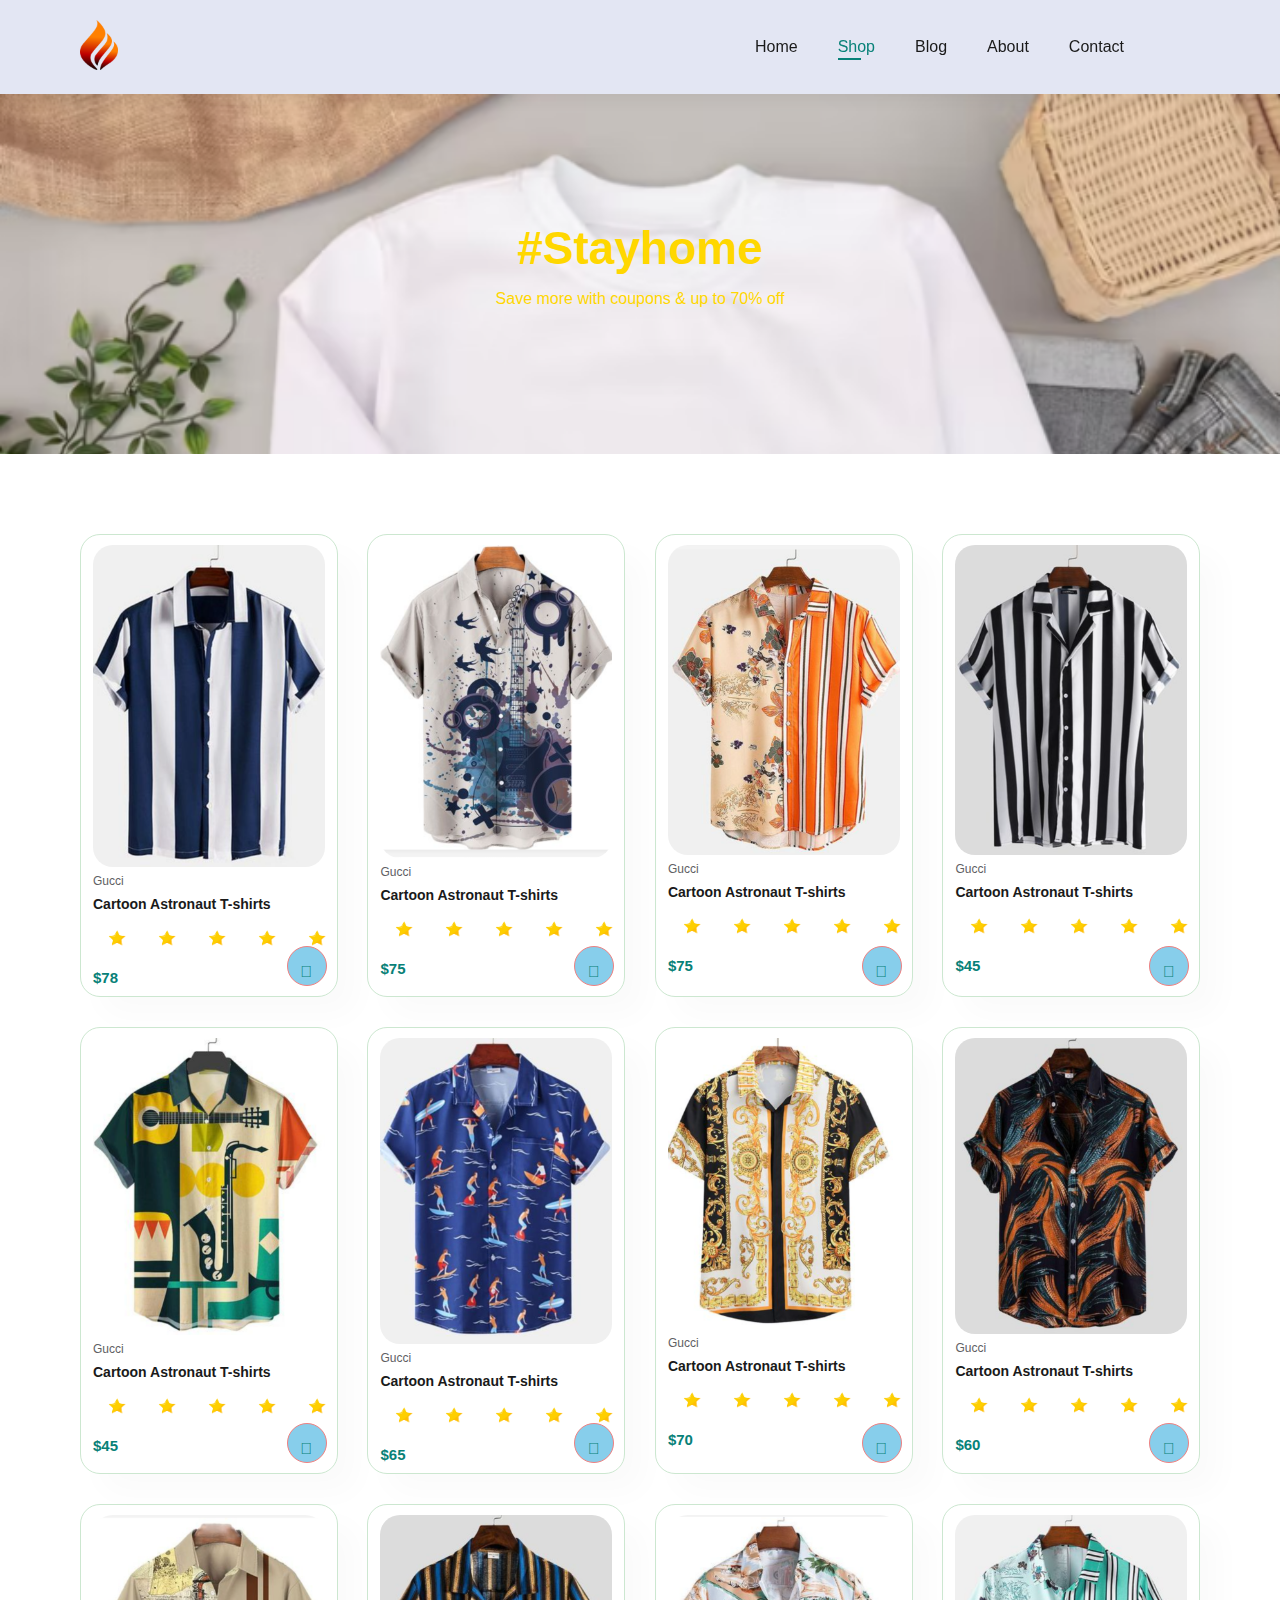
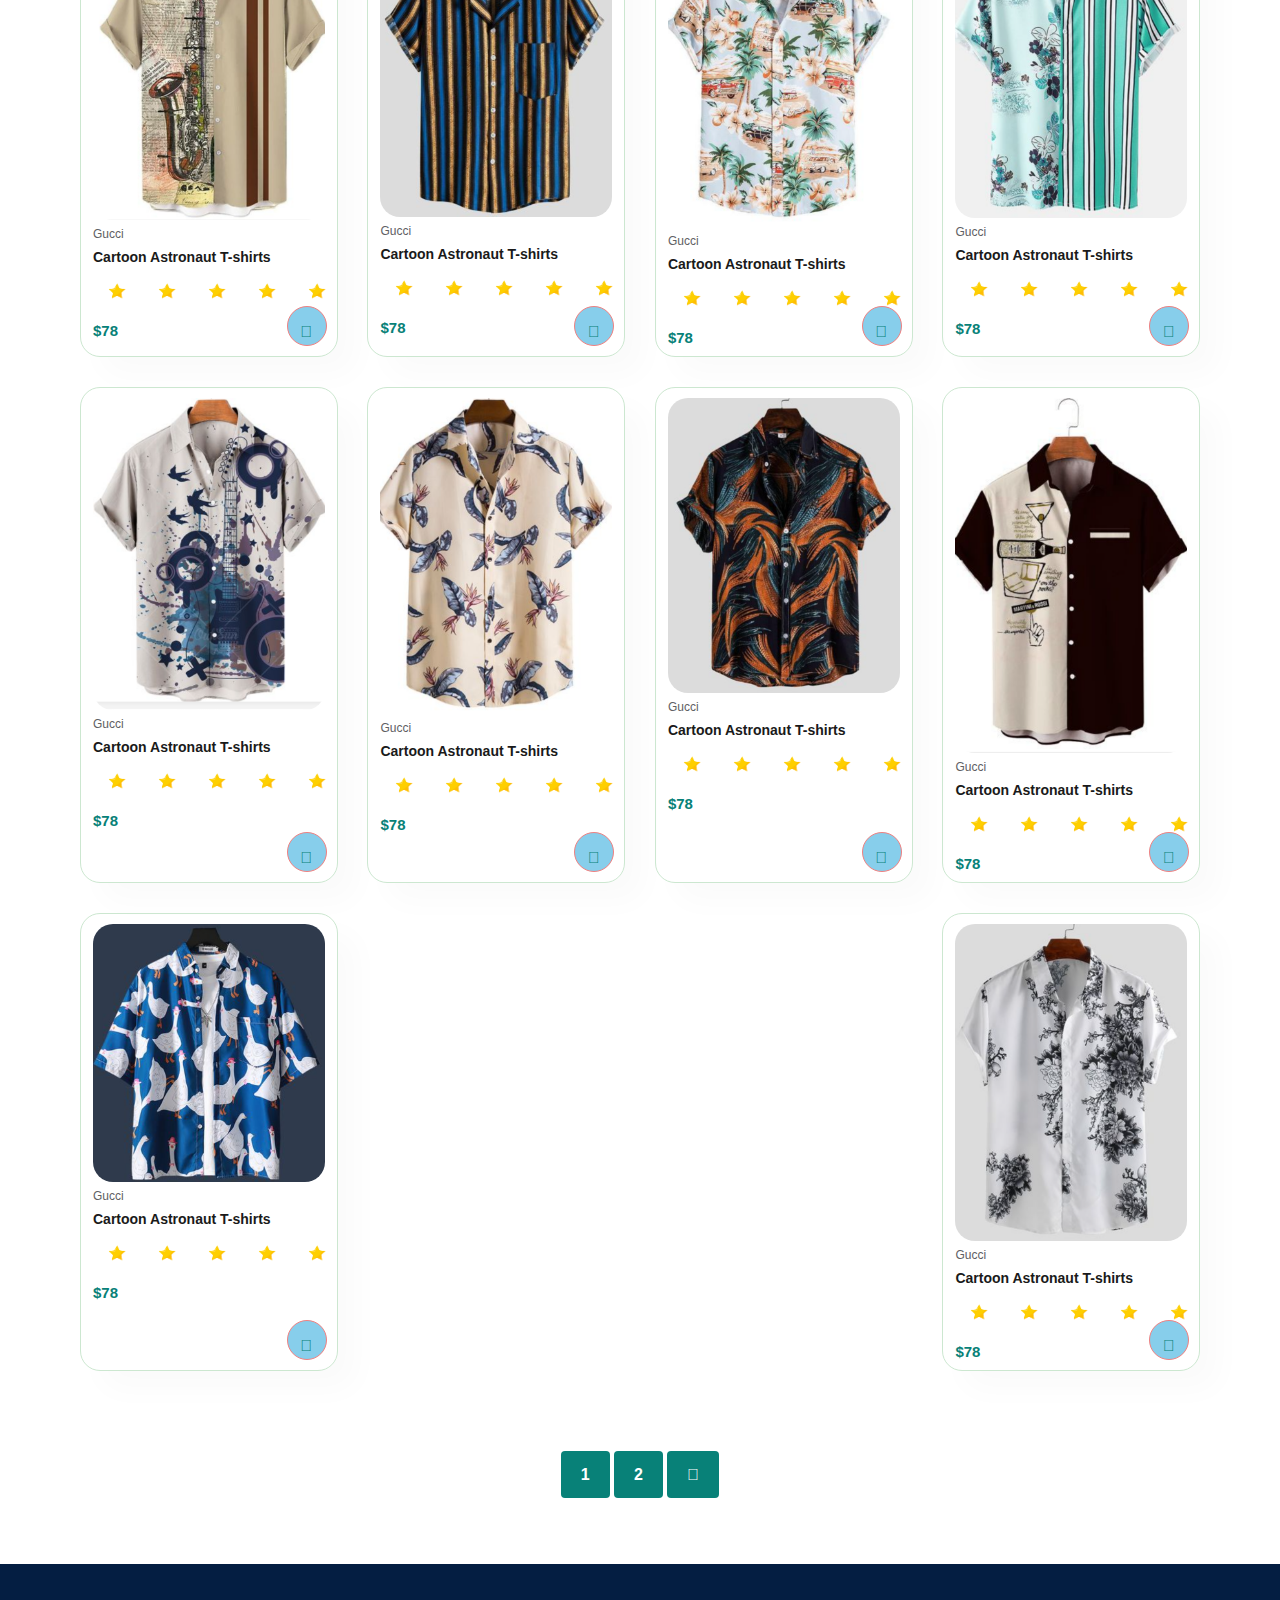
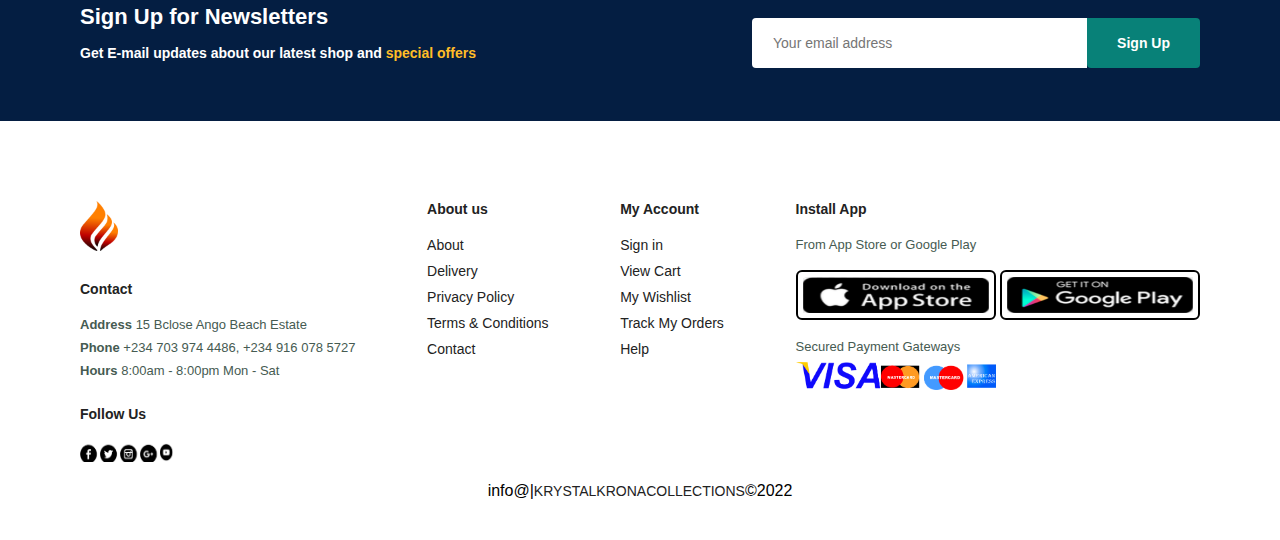
<file: slider/shop.html>
<!DOCTYPE html>
<html lang="en">
<head>
    <meta charset="UTF-8">
    <meta http-equiv="X-UA-Compatible" content="IE=edge">
    <meta name="viewport" content="width=device-width, initial-scale=1.0">
    <title>E-commerce/shopping</title>
    <link rel="stylesheet" type="text/css" href="index.css">
    <link rel="stylesheet" href="https://pro.fontawesome.com/releases/v5.10.0/css/all.css"/>
</head>
<body>
    <section id="header">
        <a href="3"><img src="pics/logo.png" class="logo" alt="this ia an image"></a>
        <div>
            <ul id="navbar">
                <li><a  href="index.html">Home</a></li>
                <li><a class="active" href="shop.html">Shop</a></li>
                <li><a href="blog.html">Blog</a></li>
                <li><a href="about.html">About</a></li>
                <li><a href="contact.html">Contact</a></li>
                <li id="ig-bag"><a href="cart.html"><i class="far fa-shopping-bag"></i></a></li>
                <a href="#" id="close"><i class="far fa-times"></i></a>
            </ul>
        </div>
        <div id="mobile">
            <a href="cart.html"><i class="far fa-shopping-bag hello"></i></a>
            <a id="bar"> &#9776;</a>
        </div>
    </section>

    <!-- next section -->
    <section id="page-header">
        <h2>#Stayhome</h2>
        <p>Save more with coupons & up to 70% off</p>
    </section>


<!-- third section -->
    <section id="product1" class="section-p1">
    <div class="pro-container"  onclick="window.location.href='sproduct.html';">
        <div class="pro">
            <img src="pics/shirt10.png" alt="this is an image">
            <div class="des">
                <span>Gucci</span>
                <h5>Cartoon Astronaut T-shirts</h5>
                <div class="star">
                 <img src="pics/star1.png" class="lon">
                 <img src="pics/star1.png" class="lon">
                 <img src="pics/star1.png" class="lon">
                 <img src="pics/star1.png" class="lon">
                 <img src="pics/star1.png" class="lon">
                </div>
                <h4>$78</h4>
            </div>
            <a href="#">
                <i class="fal fa-shopping-cart cart"></i>
            </a>
        </div>

        <!-- section a -->
        <div class="pro">
            <img src="pics/shirt19.png" alt="this is an image">
            <div class="des">
                <span>Gucci</span>
                <h5>Cartoon Astronaut T-shirts</h5>
                <div class="star">
                    <img src="pics/star1.png" class="lon">
                    <img src="pics/star1.png" class="lon">
                    <img src="pics/star1.png" class="lon">
                    <img src="pics/star1.png" class="lon">
                    <img src="pics/star1.png" class="lon">
                </div>
                <h4>$75</h4>
            </div>
            <a href="#">
                <i class="fal fa-shopping-cart cart"></i>
            </a>
        </div>
        <!-- section c -->
        <div class="pro">
            <img src="pics/shirt12.png" alt="this is an image">
            <div class="des">
                <span>Gucci</span>
                <h5>Cartoon Astronaut T-shirts</h5>
                <div class="star">
                    <img src="pics/star1.png" class="lon">
                    <img src="pics/star1.png" class="lon">
                    <img src="pics/star1.png" class="lon">
                    <img src="pics/star1.png" class="lon">
                    <img src="pics/star1.png" class="lon">
                </div>
                <h4>$75</h4>
            </div>
            <a href="#">
                <i class="fal fa-shopping-cart cart"></i>
            </a>
        </div>

         <!-- section c -->
         <div class="pro">
            <img src="pics/shirt13.png" alt="this is an image">
            <div class="des">
                <span>Gucci</span>
                <h5>Cartoon Astronaut T-shirts</h5>
                <div class="star">
                    <img src="pics/star1.png" class="lon">
                    <img src="pics/star1.png" class="lon">
                    <img src="pics/star1.png" class="lon">
                    <img src="pics/star1.png" class="lon">
                    <img src="pics/star1.png" class="lon">
                </div>
                <h4>$45</h4>
            </div>
            <a href="#">
                <i class="fal fa-shopping-cart cart"></i>
            </a>
        </div>

         <!-- section c -->
         <div class="pro">
            <img src="pics/shirt26.png" alt="this is an image">
            <div class="des">
                <span>Gucci</span>
                <h5>Cartoon Astronaut T-shirts</h5>
                <div class="star">
                    <img src="pics/star1.png" class="lon">
                    <img src="pics/star1.png" class="lon">
                    <img src="pics/star1.png" class="lon">
                    <img src="pics/star1.png" class="lon">
                    <img src="pics/star1.png" class="lon">
                </div>
                <h4>$45</h4>
            </div>
            <a href="#">
                <i class="fal fa-shopping-cart cart"></i>
            </a>
        </div>

         <!-- section c -->
         <div class="pro">
            <img src="pics/shirt17.png" alt="this is an image">
            <div class="des">
                <span>Gucci</span>
                <h5>Cartoon Astronaut T-shirts</h5>
                <div class="star">
                    <img src="pics/star1.png" class="lon">
                    <img src="pics/star1.png" class="lon">
                    <img src="pics/star1.png" class="lon">
                    <img src="pics/star1.png" class="lon">
                    <img src="pics/star1.png" class="lon">
                </div>
                <h4>$65</h4>
            </div>
            <a href="#">
                <i class="fal fa-shopping-cart cart"></i>
            </a>
        </div>

         <!-- section c -->
         <div class="pro">
            <img src="pics/shirt16.png" alt="this is an image">
            <div class="des">
                <span>Gucci</span>
                <h5>Cartoon Astronaut T-shirts</h5>
                <div class="star">
                    <img src="pics/star1.png" class="lon">
                    <img src="pics/star1.png" class="lon">
                    <img src="pics/star1.png" class="lon">
                    <img src="pics/star1.png" class="lon">
                    <img src="pics/star1.png" class="lon">
                </div>
                <h4>$70</h4>
            </div>
            <a href="#">
                <i class="fal fa-shopping-cart cart"></i>
            </a>
        </div>

         <!-- section c -->
        <div class="pro">
            <img src="pics/shirt18.png" alt="this is an image">
            <div class="des">
                <span>Gucci</span>
                <h5>Cartoon Astronaut T-shirts</h5>
                <div class="star">
                    <img src="pics/star1.png" class="lon">
                    <img src="pics/star1.png" class="lon">
                    <img src="pics/star1.png" class="lon">
                    <img src="pics/star1.png" class="lon">
                    <img src="pics/star1.png" class="lon">
                </div>
                <h4>$60</h4>
            </div>
            <a href="#">
                <i class="fal fa-shopping-cart cart"></i>
            </a>
        </div>

                <div class="pro">
                    <img src="pics/shirt21.png" alt="this is an image">
                    <div class="des">
                        <span>Gucci</span>
                        <h5> Cartoon Astronaut T-shirts</h5>
                        <div class="star">
                            <img src="pics/star1.png" class="lon">
                            <img src="pics/star1.png" class="lon">
                            <img src="pics/star1.png" class="lon">
                            <img src="pics/star1.png" class="lon">
                            <img src="pics/star1.png" class="lon">
                        </div>
                        <h4>$78</h4>
                    </div>
                    <a href="#">
                        <i class="fal fa-shopping-cart cart"></i>
                    </a>
                </div>
    
                <!-- section a -->
                <div class="pro">
                    <img src="pics/shirt27.png" alt="this is an image">
                    <div class="des">
                        <span>Gucci</span>
                        <h5>Cartoon Astronaut T-shirts</h5>
                        <div class="star">
                            <img src="pics/star1.png" class="lon">
                            <img src="pics/star1.png" class="lon">
                            <img src="pics/star1.png" class="lon">
                            <img src="pics/star1.png" class="lon">
                            <img src="pics/star1.png" class="lon">
                        </div>
                        <h4>$78</h4>
                    </div>
                    <a href="#">
                        <i class="fal fa-shopping-cart cart"></i>
                    </a>
                </div>
                <!-- section c -->
                <div class="pro">
                    <img src="pics/shirt23.png" alt="this is an image">
                    <div class="des">
                        <span>Gucci</span>
                        <h5>Cartoon Astronaut T-shirts</h5>
                        <div class="star">
                            <img src="pics/star1.png" class="lon">
                            <img src="pics/star1.png" class="lon">
                            <img src="pics/star1.png" class="lon">
                            <img src="pics/star1.png" class="lon">
                            <img src="pics/star1.png" class="lon">
                        </div>
                        <h4>$78</h4>
                    </div>
                    <a href="#">
                        <i class="fal fa-shopping-cart cart"></i>
                    </a>
                </div>
    
                 <!-- section c -->
                 <div class="pro">
                    <img src="pics/shirt24.png" alt="this is an image">
                    <div class="des">
                        <span>Gucci</span>
                        <h5>Cartoon Astronaut T-shirts</h5>
                        <div class="star">
                            <img src="pics/star1.png" class="lon">
                            <img src="pics/star1.png" class="lon">
                            <img src="pics/star1.png" class="lon">
                            <img src="pics/star1.png" class="lon">
                            <img src="pics/star1.png" class="lon">
                        </div>
                        <h4>$78</h4>
                    </div>
                    <a href="#">
                        <i class="fal fa-shopping-cart cart"></i>
                    </a>
                </div>
    
                 <!-- section c -->
                 <div class="pro">
                    <img src="pics/shirt19.png" alt="this is an image">
                    <div class="des">
                        <span>Gucci</span>
                        <h5>Cartoon Astronaut T-shirts</h5>
                        <div class="star">
                            <img src="pics/star1.png" class="lon">
                            <img src="pics/star1.png" class="lon">
                            <img src="pics/star1.png" class="lon">
                            <img src="pics/star1.png" class="lon">
                            <img src="pics/star1.png" class="lon">
                        </div>
                        <h4>$78</h4>
                    </div>
                    <a href="#">
                        <i class="fal fa-shopping-cart cart"></i>
                    </a>
                </div>
    
                 <!-- section c -->
                 <div class="pro">
                    <img src="pics/shirt25.png" alt="this is an image">
                    <div class="des">
                        <span>Gucci</span>
                        <h5>Cartoon Astronaut T-shirts</h5>
                        <div class="star">
                            <img src="pics/star1.png" class="lon">
                            <img src="pics/star1.png" class="lon">
                            <img src="pics/star1.png" class="lon">
                            <img src="pics/star1.png" class="lon">
                            <img src="pics/star1.png" class="lon">
                        </div>
                        <h4>$78</h4>
                    </div>
                    <a href="#">
                        <i class="fal fa-shopping-cart cart"></i>
                    </a>
                </div>
    
                 <!-- section c -->
                 <div class="pro">
                    <img src="pics/shirt18.png" alt="this is an image">
                    <div class="des">
                        <span>Gucci</span>
                        <h5>Cartoon Astronaut T-shirts</h5>
                        <div class="star">
                            <img src="pics/star1.png" class="lon">
                            <img src="pics/star1.png" class="lon">
                            <img src="pics/star1.png" class="lon">
                            <img src="pics/star1.png" class="lon">
                            <img src="pics/star1.png" class="lon">
                        </div>
                        <h4>$78</h4>
                    </div>
                    <a href="#">
                        <i class="fal fa-shopping-cart cart"></i>
                    </a>
                </div>
    
                 <!-- section c -->
                <div class="pro">
                    <img src="pics/shirt14.png" alt="this is an image">
                    <div class="des">
                        <span>Gucci</span>
                        <h5>Cartoon Astronaut T-shirts</h5>
                        <div class="star">
                            <img src="pics/star1.png" class="lon">
                            <img src="pics/star1.png" class="lon">
                            <img src="pics/star1.png" class="lon">
                            <img src="pics/star1.png" class="lon">
                            <img src="pics/star1.png" class="lon">
                        </div>
                        <h4>$78</h4>
                    </div>
                    <a href="#">
                        <i class="fal fa-shopping-cart cart"></i>
                    </a>
                </div>
                <div class="pro">
                    <img src="pics/shirt5.png" alt="this is an image">
                    <div class="des">
                        <span>Gucci</span>
                        <h5>Cartoon Astronaut T-shirts</h5>
                        <div class="star">
                            <img src="pics/star1.png" class="lon">
                            <img src="pics/star1.png" class="lon">
                            <img src="pics/star1.png" class="lon">
                            <img src="pics/star1.png" class="lon">
                            <img src="pics/star1.png" class="lon">
                        </div>
                        <h4>$78</h4>
                    </div>
                    <a href="#">
                        <i class="fal fa-shopping-cart cart"></i>
                    </a>
                </div>
                <!-- another -->
                <div class="pro">
                    <img src="pics/shirt6.png" alt="this is an image">
                    <div class="des">
                        <span>Gucci</span>
                        <h5>Cartoon Astronaut T-shirts</h5>
                        <div class="star">
                            <img src="pics/star1.png" class="lon">
                            <img src="pics/star1.png" class="lon">
                            <img src="pics/star1.png" class="lon">
                            <img src="pics/star1.png" class="lon">
                            <img src="pics/star1.png" class="lon">
                        </div>
                        <h4>$78</h4>
                    </div>
                    <a href="#">
                        <i class="fal fa-shopping-cart cart"></i>
                    </a>
                </div>
            </div>
        </section>


        <!-- another page -->
        <section id="pagination" class="section-p1">
            <a href="#">1</a>
            <a href="#">2</a>
            <a href="#"><i class="fal fa-long-arrow-alt-right"></i></a>
        </section>
    <!-- ?another section -->
    <section id="newsletter" class="section-p1 section-m1">
        <div class="newstext">
            <h4>Sign Up for Newsletters</h4>
            <p>Get E-mail updates about our latest shop and <span>special offers</span>
            </p>
        </div>
        <div class="form">
            <input type="text" placeholder="Your email address">
            <button class="normal">Sign Up</button>
        </div>
    </section>
    <!-- another section -->
    <footer class="section-p1" >
        <div class="col">
            <img src="pics/logo.png" alt="this is an image" class="logo">
            <h4>Contact</h4>
            <p><strong>Address</strong> 15 Bclose Ango Beach Estate</p>
            <p><strong>Phone</strong> +234 703 974 4486, +234 916 078 5727</p>
            <p><strong>Hours</strong> 8:00am - 8:00pm Mon - Sat</p>
            <div class="follow">
                <h4>Follow Us</h4>
                <div class="icon">
                    <img src="pics/fcebook icon.png">
                    <img src="pics/twitter icon.png">
                    <img src="pics/instagram icon.png">
                    <img src="pics/google icon.png">
                    <img src="pics/youtube.icon.png">
                </div>
            </div>
        </div>
        <!-- another -->
        <div class="col">
            <h4>About us</h4>
            <a href="#">About</a>
            <a href="#">Delivery</a>
            <a href="#">Privacy Policy</a>
            <a href="#">Terms & Conditions</a>
            <a href="#">Contact</a>
        </div>

        <div class="col">
            <h4> My Account</h4>
            <a href="#">Sign in</a>
            <a href="#">View Cart</a>
            <a href="#">My Wishlist</a>
            <a href="#">Track My Orders</a>
            <a href="#">Help</a>
        </div>

        <div class="col install">
            <h4>Install App</h4>
            <p>From App Store or Google Play</p>
            <div class="row">
                <img src="pics/iphone.png" alt="this is an icon" class="icon1">
                <img src="pics/gplay1.png" alt="this is an icon" class="icon1">
            </div>
            <p>Secured Payment Gateways</p>
            <img src="pics/master.png" class="icon12">
        </div>
        <div class="copyright">
            info@|<a>KRYSTALKRONACOLLECTIONS</a>&copy;2022
        
        </div>
    </footer>

   
    <script src="script.js"></script>
</body>
</html>
</file>
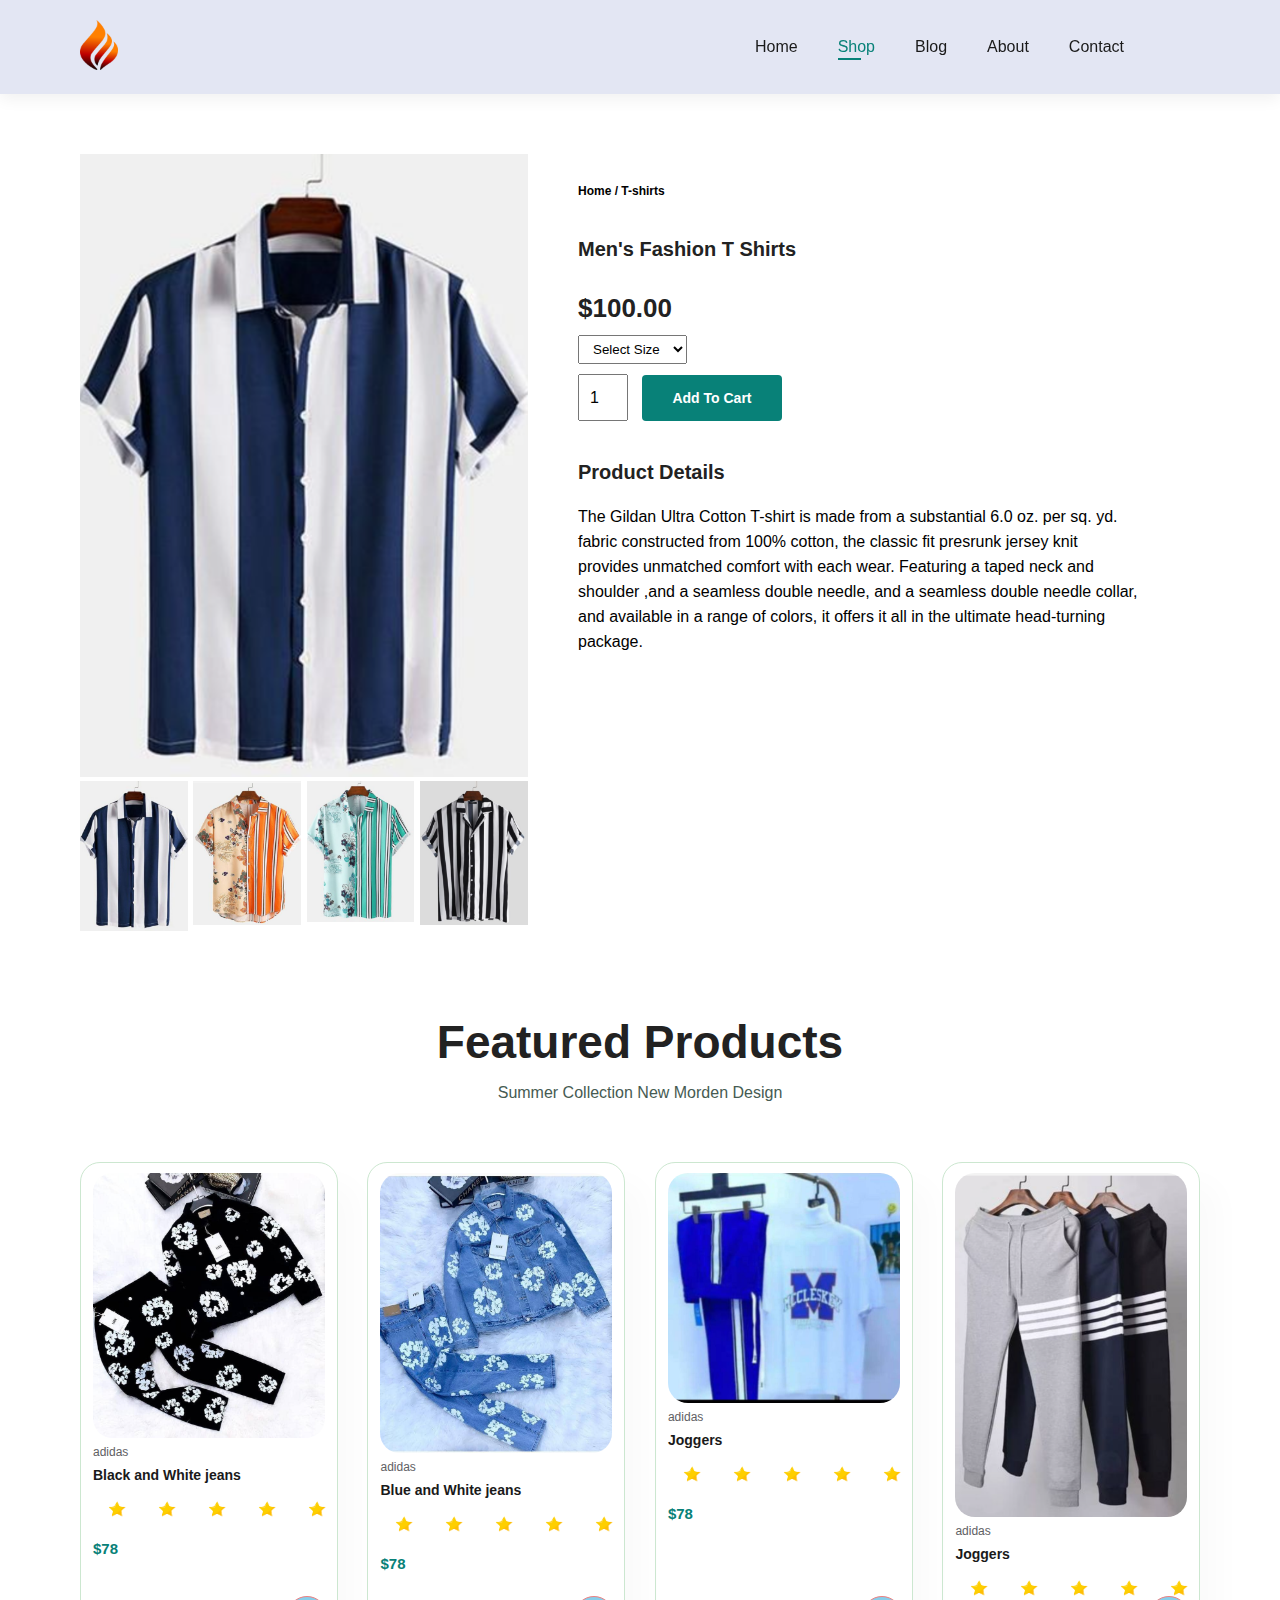
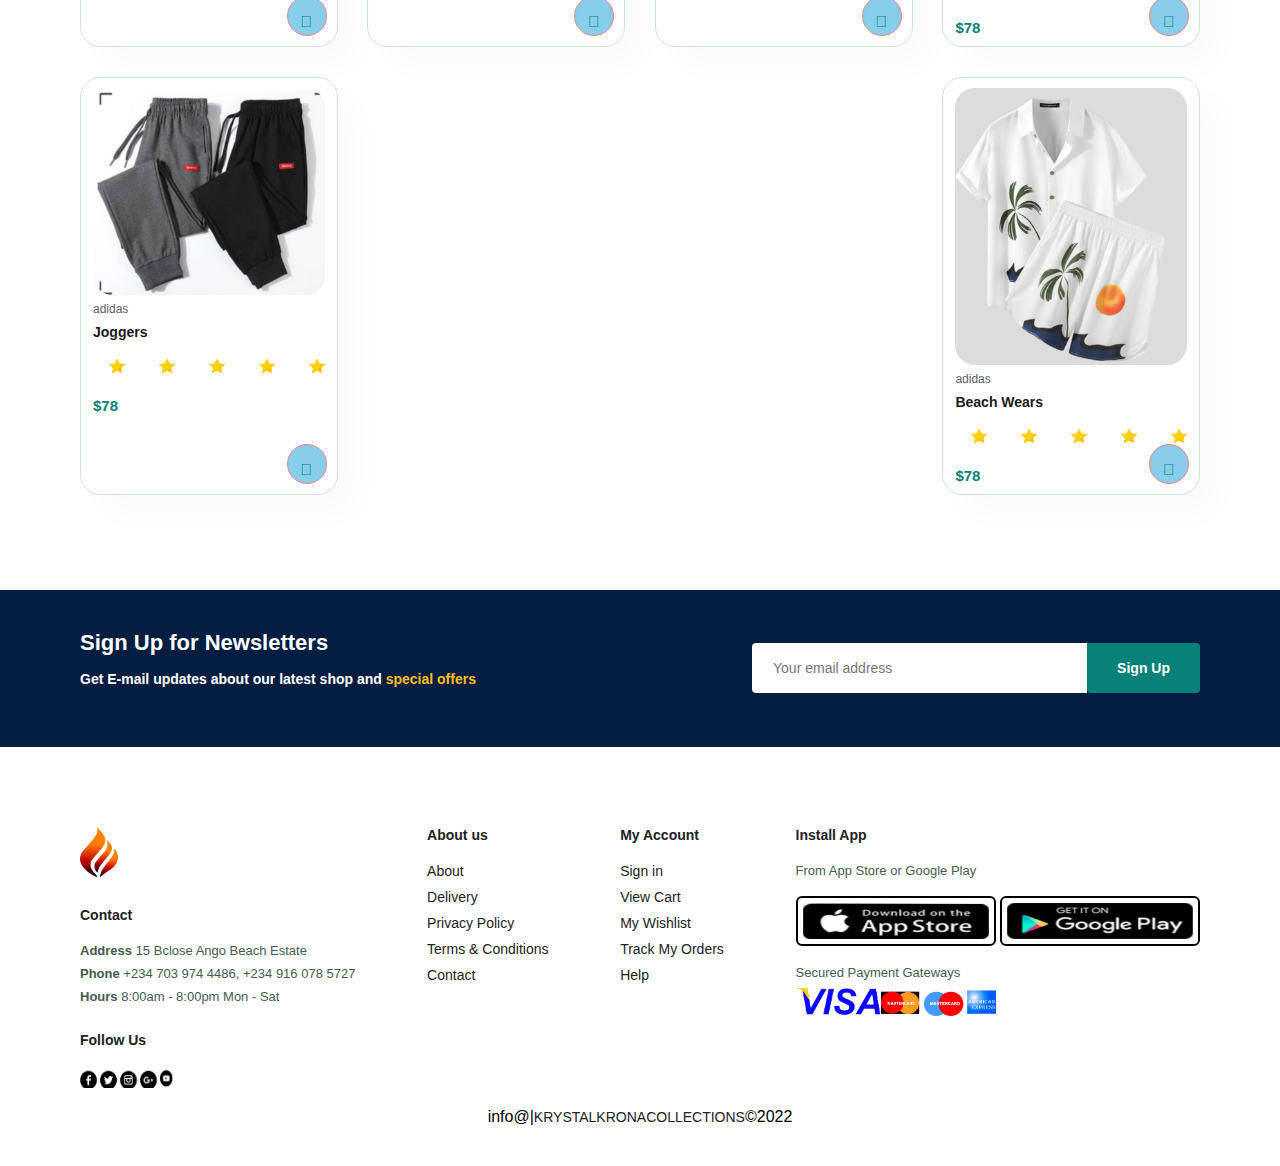
<file: slider/sproduct.html>
<!DOCTYPE html>
<html lang="en">
<head>
    <meta charset="UTF-8">
    <meta http-equiv="X-UA-Compatible" content="IE=edge">
    <meta name="viewport" content="width=device-width, initial-scale=1.0">
    <title>E-commerce/Products</title>
    <link rel="stylesheet" type="text/css" href="index.css">
    <link rel="stylesheet" href="https://pro.fontawesome.com/releases/v5.10.0/css/all.css"/>
</head>
<body>
    <section id="header">
        <a href="3"><img src="pics/logo.png" class="logo" alt="this ia an image"></a>
        <div>
            <ul id="navbar">
                <li><a  href="index.html">Home</a></li>
                <li><a class="active" href="shop.html">Shop</a></li>
                <li><a href="blog.html">Blog</a></li>
                <li><a href="about.html">About</a></li>
                <li><a href="contact.html">Contact</a></li>
                <li id="ig-bag"><a href="cart.html"><i class="far fa-shopping-bag"></i></a></li>
                <a href="#" id="close"><i class="far fa-times"></i></a>
            </ul>
        </div>
        <div id="mobile">
            <a href="cart.html"><i class="far fa-shopping-bag hello"></i></a>
            <a id="bar"> &#9776;</a>
        </div>
    </section>

    <!-- next section -->
    <section id="prodetails" class="section-p1">
        <div class="single-pro-image">
            <img src="pics/shirt10.png" width="100%" id="mainImg" alt="this is an image">
       <div class="small-Img-group">

       <!-- part 4 -->
       <div class="small-Img-col">
        <img src="pics/shirt10.png" width="100%" alt="this is an image" class="small-Img" >
    </div>
    <!-- end -->

    <!-- hello -->
        <div class="small-Img-col">
            <img src="pics/shirt12.png" width="100%" alt="this is an image" class="small-Img" >
        </div>
    <!-- end -->

  <!-- part 2 -->
               <div class="small-Img-col">
                <img src="pics/shirt24.png" width="100%" alt="this is an image" class="small-Img" >
            </div>
            <!-- end -->

                   <!-- part 3 -->
        <div class="small-Img-col">
            <img src="pics/shirt13.png" width="100%" alt="this is an image" class="small-Img" >
        </div>
        <!-- end -->

       </div>
        </div>
        <div class="single-pro-details">
            <h6>Home / T-shirts</h6>
            <h4>Men's Fashion T Shirts</h4>
            <h2>$100.00</h2>
            <select>
                <option>Select Size</option>
                <option>XL</option>
                <option>XXL</option>
                <option>Small</option>
                <option>Large</option>
            </select>
            <input type="number" value="1">
            <button class="normal">Add To Cart</button>
            <h4>Product Details</h4>
            <span>The Gildan Ultra Cotton T-shirt is made from a substantial 6.0 oz.
                per sq. yd. fabric constructed from 100% cotton, the classic fit presrunk
                jersey knit provides unmatched comfort with each wear. Featuring a taped neck and shoulder
                ,and a seamless double needle, and a seamless double needle collar, and available
                in a range of colors, it offers it all in the ultimate head-turning package.
            </span>
        
        </div>
    </section>
    <!-- ?another section -->
    <!-- next part of the products -->
    <section id="product1" class="section-p1">
        <h2>Featured Products</h2>
        <p>Summer Collection New Morden Design</p>
        <div class="pro-container">
            <div class="pro">
                <img src="pics/cos1.jpg" alt="this is an image">
                <div class="des">
                    <span>adidas</span>
                    <h5>Black and White jeans</h5>
                    <div class="star">
                        <img src="pics/star1.png" class="lon">
                        <img src="pics/star1.png" class="lon">
                        <img src="pics/star1.png" class="lon">
                        <img src="pics/star1.png" class="lon">
                        <img src="pics/star1.png" class="lon">
                    </div>
                    <h4>$78</h4>
                </div>
                <a href="#">
                    <i class="fal fa-shopping-cart cart"></i>
                </a>
            </div>

            <!-- section a -->
            <div class="pro">
                <img src="pics/cos2.jpg" alt="this is an image">
                <div class="des">
                    <span>adidas</span>
                    <h5>Blue and White jeans</h5>
                    <div class="star">
                        <img src="pics/star1.png" class="lon">
                        <img src="pics/star1.png" class="lon">
                        <img src="pics/star1.png" class="lon">
                        <img src="pics/star1.png" class="lon">
                        <img src="pics/star1.png" class="lon">
                    </div>
                    <h4>$78</h4>
                </div>
                <a href="#">
                    <i class="fal fa-shopping-cart cart"></i>
                </a>
            </div>
            <!-- section c -->
            
             <!-- section c -->
             <div class="pro">
                <img src="pics/cos5.jpg" alt="this is an image">
                <div class="des">
                    <span>adidas</span>
                    <h5>Joggers</h5>
                    <div class="star">
                        <img src="pics/star1.png" class="lon">
                        <img src="pics/star1.png" class="lon">
                        <img src="pics/star1.png" class="lon">
                        <img src="pics/star1.png" class="lon">
                        <img src="pics/star1.png" class="lon">
                    </div>
                    <h4>$78</h4>
                </div>
                <a href="#">
                    <i class="fal fa-shopping-cart cart"></i>
                </a>
            </div>

                         <!-- section c -->
                         <div class="pro">
                            <img src="pics/tro2.png" alt="this is an image">
                            <div class="des">
                                <span>adidas</span>
                                <h5>Joggers</h5>
                                <div class="star">
                                    <img src="pics/star1.png" class="lon">
                                    <img src="pics/star1.png" class="lon">
                                    <img src="pics/star1.png" class="lon">
                                    <img src="pics/star1.png" class="lon">
                                    <img src="pics/star1.png" class="lon">
                                </div>
                                <h4>$78</h4>
                            </div>
                            <a href="#">
                                <i class="fal fa-shopping-cart cart"></i>
                            </a>
                        </div>
            
                         <!-- section c -->

                                      <!-- section c -->
             <div class="pro">
                <img src="pics/tro3.png" alt="this is an image">
                <div class="des">
                    <span>adidas</span>
                    <h5>Joggers</h5>
                    <div class="star">
                        <img src="pics/star1.png" class="lon">
                        <img src="pics/star1.png" class="lon">
                        <img src="pics/star1.png" class="lon">
                        <img src="pics/star1.png" class="lon">
                        <img src="pics/star1.png" class="lon">
                    </div>
                    <h4>$78</h4>
                </div>
                <a href="#">
                    <i class="fal fa-shopping-cart cart"></i>
                </a>
            </div>

             <!-- section c -->

             <!-- section c -->
             <div class="pro">
                <img src="pics/shirt4.png" alt="this is an image">
                <div class="des">
                    <span>adidas</span>
                    <h5>Beach Wears</h5>
                    <div class="star">
                        <img src="pics/star1.png" class="lon">
                        <img src="pics/star1.png" class="lon">
                        <img src="pics/star1.png" class="lon">
                        <img src="pics/star1.png" class="lon">
                        <img src="pics/star1.png" class="lon">
                    </div>
                    <h4>$78</h4>
                </div>
                <a href="#">
                    <i class="fal fa-shopping-cart cart"></i>
                </a>
            </div>

             <!-- section c -->
        </div>
    </section>
    <section id="newsletter" class="section-p1 section-m1">
        <div class="newstext">
            <h4>Sign Up for Newsletters</h4>
            <p>Get E-mail updates about our latest shop and <span>special offers</span>
            </p>
        </div>
        <div class="form">
            <input type="text" placeholder="Your email address">
            <button class="normal">Sign Up</button>
        </div>
    </section>
    <!-- another section -->
    <footer class="section-p1" >
        <div class="col">
            <img src="pics/logo.png" alt="this is an image" class="logo">
            <h4>Contact</h4>
            <p><strong>Address</strong> 15 Bclose Ango Beach Estate</p>
            <p><strong>Phone</strong> +234 703 974 4486, +234 916 078 5727</p>
            <p><strong>Hours</strong> 8:00am - 8:00pm Mon - Sat</p>
            <div class="follow">
                <h4>Follow Us</h4>
                <div class="icon">
                    <img src="pics/fcebook icon.png">
                    <img src="pics/twitter icon.png">
                    <img src="pics/instagram icon.png">
                    <img src="pics/google icon.png">
                    <img src="pics/youtube.icon.png">
                </div>
            </div>
        </div>
        <!-- another -->
        <div class="col">
            <h4>About us</h4>
            <a href="#">About</a>
            <a href="#">Delivery</a>
            <a href="#">Privacy Policy</a>
            <a href="#">Terms & Conditions</a>
            <a href="#">Contact</a>
        </div>

        <div class="col">
            <h4> My Account</h4>
            <a href="#">Sign in</a>
            <a href="#">View Cart</a>
            <a href="#">My Wishlist</a>
            <a href="#">Track My Orders</a>
            <a href="#">Help</a>
        </div>

        <div class="col install">
            <h4>Install App</h4>
            <p>From App Store or Google Play</p>
            <div class="row">
                <img src="pics/iphone.png" alt="this is an icon" class="icon1">
                <img src="pics/gplay1.png" alt="this is an icon" class="icon1">
            </div>
            <p>Secured Payment Gateways</p>
            <img src="pics/master.png" class="icon12">
        </div>
        <div class="copyright">
            info@|<a>KRYSTALKRONACOLLECTIONS</a>&copy;2022
        
        </div>
    </footer>

    <script>
        var mainImg = document.getElementById('mainImg');
        var smallImg = document.getElementsByClassName('small-Img');

        smallImg[0].onclick = function(){
            mainImg.src =smallImg[0].src;
        }

        smallImg[1].onclick = function(){
            mainImg.src =smallImg[1].src;
        }

        smallImg[2].onclick = function(){
            mainImg.src =smallImg[2].src;
        }

        smallImg[3].onclick = function(){
            mainImg.src =smallImg[3].src;
        }
    </script>
   
    <script src="script.js"></script>
</body>
</html>
</file>
<file: slider/index.css>
@import url('https://fonts.google.com');
*{
    margin: 0;
    padding: 0;
    box-sizing: border-box;
    font-family: 'spartan', sans-serif;

}
h1{
    font-size: 50px;
    line-height: 64px;
    color: #222;
}
h2{
    font-size: 46px;
    line-height: 54px;
    color: #222;
}

h4{
    font-size: 20px;
    color: #222;
}
h6{
    font-weight: 700;
    font-size: 12px;
}
p{
    font-size: 16px;
    color: #465b52;
    margin: 15px 0 20px 0;
}
.section-p1{
    padding: 40px 80px;

}
.section-m1{
    margin: 40px 0;
}
button.normal{
    font-size: 14px;
    font-weight: 600;
    padding: 15px 30px;
    color: #000;
    background-color: #fff;
    border-radius: 4px;
    cursor: pointer;
    border: none;
    outline: none;
    transition: 0.2s;
}

button.white{
    font-size: 15px;
    font-weight: 700;
    padding: 11px 18px;
    color: red;
    background-color: transparent;
    cursor: pointer;
    border: none;
    outline: 2px solid navy;
    transition: 0.2s;
}
body{
    width: 100%;
}
#header{
    display: flex;
    align-items: center;
    justify-content: space-between;
    padding: 20px 80px;
    background: #e3e6f3;
    box-shadow: 0 5px 15px rgba(0, 0, 0, 0.06);
    position: sticky;
    z-index: 999;
    top: 0;
    left: 0;

}
.logo{
    height: 50px;
    width: fit-content;
}
#navbar{
    display: flex;
    align-items: center;
    justify-content: center;
}
#navbar li{
list-style: none;
padding: 0 20px;
position: relative;
}
#navbar li a{
    text-decoration: none;
    font-size: 16px;
    font-weight: 600px;
    color: #1a1a1a;
    transition: 0.3s ease;
}
#navbar li a:hover,
#navbar li a.active{
    color: #088178;
}
#navbar li a.active::after,
#navbar li a:hover::after{
    content: "";
    width: 30%;
    height: 2px;
    background: #088178;
    position: absolute;
    bottom: -4px;
    left: 20px;
}


/* home page */
#hero{
    /* background-image: url("pics/aquarius1.jpg"); */
    background-color: skyblue;
    height: 90vh;
    width: 100%;
    background-size: cover;
    background-position: top 25% right 0;
    padding: 0 80px;
    display: flex;
    flex-direction: column;
    align-items: flex-start;
    justify-content: center;
}
#hero h4{
    padding-bottom: 15px;
}
#hero h1{
    color: #088178;
}
#hero button{
    background-image: url('pics/aquarius1.jpg');
    background-color: transparent;
    color: white;
    font-weight: 700;
    border: 0;
    padding: 14px 80px 14px 65px;
    background-repeat: no-repeat;
    cursor: pointer;
    font-size: 15px;
    border-radius: 20px;

}
#feature{
    display: flex;
    align-items: center;
    justify-content: space-between;
    flex-wrap: wrap;
}

#feature .fe-box{
    width: 180px;
    text-align: center;
    padding: 25px 15px;
    box-shadow: 20px 20px 34px rgba(0, 0, 0, 0.03);
    border: 1px solid #cce7d0;
    border-radius: 4px;
    margin: 15px 0;
}
#feature .fe-box:hover{
    box-shadow: 10px 10px 54px rgba(70, 62, 221, 0.1);
}
#feature .fe-box h6{
    padding: 9px 8px 6px 8px;
    line-height: 1;
    border-radius: 4px;
    color: #088178;
    background-color: #fddde4;
    display: inline-block;
}
#feature .fe-box img{
    width: 100%;
    margin-top: 10px;
}

#feature .fe-box:nth-child(2) h6{
    background-color: #cdebbc;
}

#feature .fe-box:nth-child(3) h6{
    background-color: #d1e8f2;
}

#feature .fe-box:nth-child(4) h6{
    background-color: #cdd4fb;
}

#feature .fe-box:nth-child(5) h6{
    background-color: #f6dbf6;
}

#feature .fe-box:nth-child(6) h6{
    background-color: #fff2e5;
}
#product1{
    text-align: center;
}
#product1 .pro{
    width: 23%;
    min-width: 250px;
    padding: 10px 12px;
    border: 1px solid #cce7d0;
    border-radius: 20px;
    cursor: pointer;
    box-shadow: 20px 20px 30px rgba(0, 0, 0, 0.02);
    margin: 15px 0;
    transition: 0.2s ease;
    position: relative;
}
#product1 .pro:hover{
    box-shadow: 20px 20px 30px rgba(0, 0, 0, 0.06); 
}
#product1 .pro img{
    width: 100%;
    border-radius: 20px;
}
#product1 .pro .des{
    text-align: start;
   border-radius: 10px 0;
}
#product1 .pro .des span{
    color: #606063;
    font-size: 12px;
}
#product1 .pro .des h5{
    padding-top: 7px;
    color: #1a1a1a;
    font-size: 14px;
}
#product1 .pro .des i{
    font-size: 12px;
    color: rgb(243, 181, 25);
}
#product1 .pro .des h4{
    padding-top: 7px;
    font-weight: 700;
    font-size: 15px;
    color: #088178;
}
#product1 .pro .cart{
    width: 40px;
    height: 40px;
    line-height: 40px;
    border-radius: 50px;
    background-color: skyblue;
    font-weight: 500;
    color: #088178;
    padding: 5px;
    border: 1px solid lightcoral;
    position: absolute;
    bottom: 10px;
    right: 10px;
}

#product1 .pro-container{
    display: flex;
    justify-content: space-between;
    padding-top: 25px;
    flex-wrap: wrap;
}
#banner{
    display: flex;
    flex-direction: column;
    justify-content: center;
    text-align: center;
    align-items: center;
    background-image: url('pics/cos2.jpg');
    width: 100%;
    height: 40vh;
    background-size: cover;
    background-position: center;
}
#banner h4{
    color: #fff;
    font-size: 16px;
}

#banner h2{
    color: #fff;
    font-size: 36px;
    padding: 10px 0;
}

#banner h2 span{
color: #ef3636;
}
#banner button:hover{
    background-color: #088178;
    color: #fff;
}
#sm-banner .banner-box{
    display: flex;
    flex-direction: column;
    justify-content: center;
    align-items: flex-start;
    background-image: url('pics/shirt4.png');
    min-width: 450px;
    height: 50vh;
    background-size: cover;
    background-position: center;
    padding: 30px;
}
#sm-banner .banner-box2{
    background-image: url('pics/cos3.jpg');
}
#sm-banner{
    display: flex;
    justify-content: space-between;
    flex-wrap: wrap;
    
}
#sm-banner h4{
    color: black;
    font-weight: 300;
    font-size: 20px;
}

#sm-banner h2{
    color: black;
    font-weight: 800;
    font-size: 28px;
}
#sm-banner span{
    color: red;
    font-weight: 500;
    font-size: 14px;
    padding-bottom: 15px;

}

#sm-banner .banner-box:hover button{
    background-color: #088178;
    border: 2px solid #088178;
}

#banner3 .banner-box{
    display: flex;
    flex-direction: column;
    justify-content: center;
    align-items: flex-start;
    background-image: url('pics/shirt14.png');
    min-width: 30%;
    height: 30vh;
    background-size: cover;
    background-position: center;
    padding: 20px;
    margin-bottom: 20px;
}
#banner3 h2{
    color: navy;
    font-weight: 900;
    font-size: 22px;
}

#banner3 h3{
    color: aqua;
    font-weight: 800;
    font-size: 15px;
}
#banner3{
    display: flex;
    justify-content: space-between;
    flex-wrap: wrap;
    padding: 0 80px;
}
#banner3 .banner-box2{
    background-image: url('pics/shirt19.png');
}

#banner3 .banner-box3{
    background-image: url('pics/shirt20.png');
}

#newsletter{
    display: flex;
    justify-content: space-between;
    flex-wrap: wrap;
    align-items: center;
    /* background-image: url('pics/shirt27.png'); */
   background-repeat: no-repeat;
    background-position: 20% 30%;
    background-color: #041e42;

}

#newsletter h4{
    font-size: 22px;
    font-weight: 700;
    color: #fff;
}

#newsletter p{
    font-size: 14px;
    font-weight: 600;
    color: #fff;
}

#newsletter p span{
    color: #ffbd27;
}
#newsletter .form{
    display: flex;
    width: 40%;
}
#newsletter input {
    height: 3.125rem;
    padding: 0 1.25rem;
    font-size: 14px;
    width: 100%;
    border: 1px solid transparent;
    border-radius: 4px;
    outline: none;
    border-top-right-radius: 0;
    border-bottom-right-radius: 0;
}

#newsletter button {
    background-color: #088178;
    color: white;
    white-space: nowrap;
    border-top-left-radius: 0;
    border-top-left-radius: 0;
}
.icon img{
    height: 20px;
    width: 20px;
   
}

.icon{
    height: 20px;
    width: 20px;
    display: flex;
}
.lon{
    height: 50px;
    width: 40px
}
.star{ 
     width: 150px;
    display: flex;
}

.icon1{
    height: 50px;
    width: 200px;
}
.icon12{
    height: 28px;
    width: 200px;
}
footer{
    display: flex;
    justify-content: space-between;
    flex-wrap: wrap;
}

footer .col{
    display: flex;
    flex-direction: column;
    align-items: flex-start;
    margin-bottom: 20px;
}

footer .logo{
    margin-bottom: 30px;
}
footer h4{
    font-size: 14px;
    padding-bottom: 20px;
}

footer p{
    font-size: 13px;
   margin: 0 0 8px 0;
}

footer a{
    font-size: 14px;
    margin-bottom: 10px;
    color: #222;
    text-decoration: none;
}

footer .follow{
    margin-top: 20px;
}
footer .follow{
    color: #465b52;
    padding-right: 4px;
    cursor: pointer;
}

.row .icon1{
    border: 2px solid black;
    border-radius: 6px;
    padding: 5px 5px;
}

footer .install .icon1{
    margin: 10px 0 15px 0;
}

footer .follow img:hover,
footer a:hover{
    color: #088178;
}

footer .copyright{
    width: 100%;
    text-align: center;
}
#mobile {
    display: none;
    align-items: center;
}
#close{
    display: none;
}

/* shop page */
#page-header{
    background-image: url("pics/polo2.png");
    width: 100%;
    height: 40vh;
    background-size: cover;
    display: flex;
    justify-content: center;
    text-align: center;
    flex-direction: column;
    padding: 14px;
}

#page-header h2,
#page-header p{
    color: gold;
}

#pagination{
    text-align: center;
}
#pagination a{
    text-decoration: none;
    background-color: #088178;
    padding: 15px 20px;
    border-radius: 4px;
    color: #fff;
    font-weight: 600;
}

#pagination a i{
    font-size: 16px;
    font-weight: 600;
}
#prodetails .single-pro-image{
    width: 40%;
    margin-right: 50px;
}
.small-Img-group{
    display: flex;
    justify-content: space-between;
}
.small-Img-col{
    flex-basis: 24%;
    cursor: pointer;
}
#prodetails {
    display: flex;
    margin-top: 20px;
}
#prodetails .single-pro-details{
    width: 50%;
    padding-top: 30px;
}

#prodetails .single-pro-details h4{
    padding: 40px 0 20px 0;
}
#prodetails .single-pro-details h2{
    font-size: 26px;
}
#prodetails .single-pro-details select{
    display: block;
    padding: 5px 10px;
    margin-bottom: 10px;
}

#prodetails .single-pro-details input{
    width: 50px;
    height: 47px;
    padding-left: 10px;
    font-size: 16px;
    margin-right: 10px;
}
#prodetails .single-pro-details input:focus{
    outline: none;
}

#prodetails .single-pro-details button{
    background-color: #088178;
    color: #fff;
}
#prodetails .single-pro-details span{
    line-height: 25px;
}

/* bog page starts here */
#page-header.blog-header{
background-image: url("pics/aquarius1.jpg");
}

#blog{
    padding: 150px 150px 0 150px;

}
#blog .blog-box{
    display: flex;
    align-items: center;
    position: relative;
    width: 100%;
    padding-bottom: 90px;
}

#blog .blog-img{
    width: 50%;
    margin-right: 40px;
}

#blog img{
    width: 100%;
    height: 300px;
    object-fit: cover;
}

#blog .blog-details{
    width: 50%;
}
#blog .blog-details a{
    text-decoration: none;
    font-size: 11px;
    color: #000;
    font-weight: 700;
    position: relative;
    transition: 00.3s;
}
#blog .blog-details a::after{
    content: "";
    width: 50px;
    height: 1px;
    background-color: #000;
    position: absolute;
    top: 4px;
    right: -60px;
}

#blog .blog-details a:hover{
    color: #088178;
}
#blog .blog-details a:hover::after{
    background-color: #088178;
}

#blog .blog-box h1{
    position: absolute;
    top: -40px;
    left: 0;
    font-size: 70px;
    font-weight: 700;
    color: #c9cbce;
    z-index: -9;
}
/* About page */
#page-header.about-header{
background-image: url("pics/flow.JPG");
}
#about-head img{
    width: 50%;
    height: auto;
}

#about-head{
    display: flex;
    align-items: center;
}
.mark{
    background-color: #ccc;
     width:100%
}


#about-head div{
    padding-left: 40px;
}

#about-app{
    text-align: center;
}
#about-app .video{
    width: 70%;
    height: 100%;
    margin: 30px auto 0 auto;
}

#about-app .video video{
    width: 100%;
    height: 100%;
    border-radius: 20px;
    
}

/* ccontact page  */
#contact-details{
    display: flex;
    align-items: center;
    justify-content: space-between;
}

#contact-details .details{
    width: 40%;
}

#contact-details .details span,
#form-details form span{
    font-size: 12px;
}

#contact-details .details h2,
#form-details form h2{
    font-size: 26px;
    line-height: 35px;
    padding: 20px 0;
}

#contact-details .details h3{
    font-size: 16px;
    padding-bottom: 15px;
}

#contact-details .details li {
    list-style: none;
    display: flex;
    padding: 10px 0;
}

#contact-details .details li i{
    font-size: 14px;
    padding-right: 22px;
}

#contact-details .details li p{
    margin: 0;
    font-size: 14px;
}

#contact-details .map{
    width: 55%;
    height: 400px;
}
#contact-details .map iframe{
    height: 100%;
    width: 100%;
}
/* form details */
#form-details{
    display: flex;
    justify-content: space-between;
    margin: 30px;
    padding: 80px;
    border: 1px solid #e1e1e1;
    box-shadow: 20px 20px 34px rgba(0, 0, 0, 0.03);
}
#form-details form{
    width: 65%;
    display: flex;
    flex-direction: column;
    align-items: flex-start;
}
#form-details form input,
#form-details form textarea{
    width: 100%;
    padding: 12px 15px;
    outline: none;
    margin-bottom: 20px;
    border: 1px solid #e1e1e1;

}
#form-details form button{
    background-color: #088178;
    color: #fff;
}

#form-details .people div{
    padding-bottom: 25px;
    display: flex;
    align-items: flex-start;
}
#form-details .people div img{
    width: 40px;
    height: 50px;
    object-fit: cover;
    margin-right: 15px;
}

#form-details .people div p{
    margin: 0;
    font-size: 13px;
    line-height: 25px;
}
#form-details .people div p span{
    display: block;
    font-size: 16px;
    font-weight: 600;
    color: black;
}
/* cart page */
#cart{
    overflow-x: scroll;
}
#cart table{
    width: 700px;
    border-collapse: collapse;
    table-layout: fixed;
    white-space: nowrap;
}
#cart table img{
    width: 70%;
}

#cart table td:nth-child(1){
    width: 100%;
    text-align: center;
}

#cart table td:nth-child(2){
    width: 150%;
    text-align: center;
}

#cart table td:nth-child(3){
    width: 250%;
    text-align: center;
}

#cart table td:nth-child(4),
#cart table td:nth-child(5),
#cart table td:nth-child(6){
    width: 150%;
    text-align: center;
}

#cart table td:nth-child(5) input{
    width: 70px;
    padding: 10px 5px 10px 15px;
}

#cart table thead{
    border: 1px solid #e2e9e1;
    border-left: none;
    border-right: none;
}

#cart table thead td{
    font-weight: 700;
    text-transform: uppercase;
    font-size: 13px;
    padding: 18px 0;
}

#cart table tbody tr td{
    padding-top: 15px;
}

#cart table tbody td{
    font-size: 13px;
}

#cart-add{
    display: flex;
    flex-wrap: wrap;
    justify-content: space-around;
}

#coupon{
    width: 50%;
    margin-bottom: 30px;
}
#coupon h3,
#subtotal h3{
    padding-bottom: 15px;
}

#coupon input{
    padding: 10px;
    outline: none;
    width: 60%;
    margin-right: 10px;
    border: 1px solid #e2e9e1;
}

#coupon button,
#subtotal button {
    background-color: #088178;
    color: #fff;
    padding: 12px 20px;
}

#subtotal {
    width: 50%;
    margin-bottom: 30px;
    border: 1px solid #e2e9e1;
    padding: 30px;
}

#subtotal table{
    border-collapse: collapse;
    width: 100%;
    margin-bottom: 20px;
}

#subtotal table td{
    width: 50%;
    border: 1px solid #e2e9e1;
    padding: 10px;
    font-size: 13px;
}

















@media screen and (max-width:799px){
    #navbar{
        display: flex;
        flex-direction: column;
        align-items: flex-start;
        justify-content: flex-start;
        position: fixed;
        top: 0;
        right: -300px;
        height: 100vh;
        width: 300px;
        box-shadow: 5px 5px 10px rgba(0, 0, 0, 0.5);
        background-color: #e3e6f3;
        padding: 80px 0 0 10px;
        transition: 0.3s;
    }

    #navbar li{
        margin-bottom: 25px;
    }
    #mobile {
        display: flex;
        align-items: center;
    }
    #mobile #bar {
        color: #1a1a1a;
        font-size: 25px;
    }
    #mobile .hello {
        color: #1a1a1a;
        font-size: 25px;
        padding: 20px;
    }

    #navbar.active{
        right: 0;
    }
    #close {
        display: initial;
        position: absolute;
        top: 30px;
        left: 30px;
        color: #222;
        font-size: 24px;
    }
    #ig-bag{
        display: none;
    }
    #hero {
        height: 70vh;
        padding: 0 80px;
        background-position: top 30% right 30%;
    }
    

    #feature {
        justify-content: center;
    }

    #feature .febox {
        margin: 15px 15px;
    }
    .section-p1{
        padding: 40px 40px;
    }
    #product1 .pro-container{
        justify-content: center;
    }
    #product .pro{
        margin: 15px;
    }
    #banner{
        height: 20vh;
    }

    #sm-banner .banner-box{
        min-width: 100%;
        height: 30vh;
    }

    #banner3 {
        padding:  0 40px;
    }

    #banner3 .banner-box{
        width: 28%;
    }

    #banner3 .banner-box2{
        font-size: 40px;
        padding: 0px;
    }

    #newsletter .form{
        width: 70%;
    }
    /* conatct page */
    #form-details{
        padding: 40px;
    }
    #form-details form {
        width: 50%;
    }
}

@media screen and (max-width:477px){
    #header{
        padding: 10px 30px;
    }

    #hero{
        padding: 0 20px;
        background-position: 55%;
    }
    h1{
        font-size: 38px;
    }
    h2{
        font-size: 32px;
    }
    .section-p1{
        padding: 20px;
    }
    #feature .fe-box{
        width: 155px;
        margin: 0 0 15px 0;
    }

    #feature{
        justify-content: space-between;
    }

    #product1 .pro{
        width: 100%;
    }

    #banner{
        height: 40vh;
    }

    #sm-banner .banner-box {
        height: 40vh;
    }

    #sm-banner .banner-box2{
        margin-top: 20px;
    }
    #banner3{
        padding: 0 20px;
    }
    #banner3 .banner-box{
        width: 100%;
    }
    #banner3 .banner-box2{
        font-size: 46px;
    }
    #newsletter .form{
        width: 100%;
    }

    #newsletter{
        padding: 40px 20px
    }

    footer .copyright{
        text-align: start;
    }

    /* single product */
    #prodetails{
        display: flex;
        flex-direction: column;
    }

    #prodetails .single-pro-image{
        width: 100%;
        margin-right: 0;
    }
    #prodetails .single-pro-details{
        width: 100%;
    }

/* blog page */
#blog .blog-box{
    display: flex;
    flex-direction: column;
    align-items: flex-start;
}
#blog{
    padding: 100px 20px 0 20px;
}
#blog .blog-img{
    width: 100%;
    margin-right: 0;
    margin-bottom: 30px;
}
#blog .blog-details{
    width: 100%;
}

#page-header h2,
#page-header p{
    color: gold;
}

/* about page */
#about-head{
    flex-direction: column;

}

#about-head img{
    width: 100%;
    margin-bottom: 20px;
}
#about-head div{
    padding-left: 0;
}
#about-app .video{
    width: 100%;
}

/* contact page */

#contact-details{
    flex-direction: column;
}
#contact-details .details {
    width: 100%;
    margin-bottom: 30px;
}

#contact-details .map {
    width: 100%;
}

#form-details{
    margin: 10px;
    padding: 30px 10px;
    flex-wrap: wrap;
}
#form-details form {
    width: 100%;
    margin-bottom: 30px;
}

/* cart page */

#cart-add{
    flex-direction: column;
}


#coupon {
    width: 100%;
}

#subtotal {
    width: 100%;
    padding: 20px;
}




}
</file>
